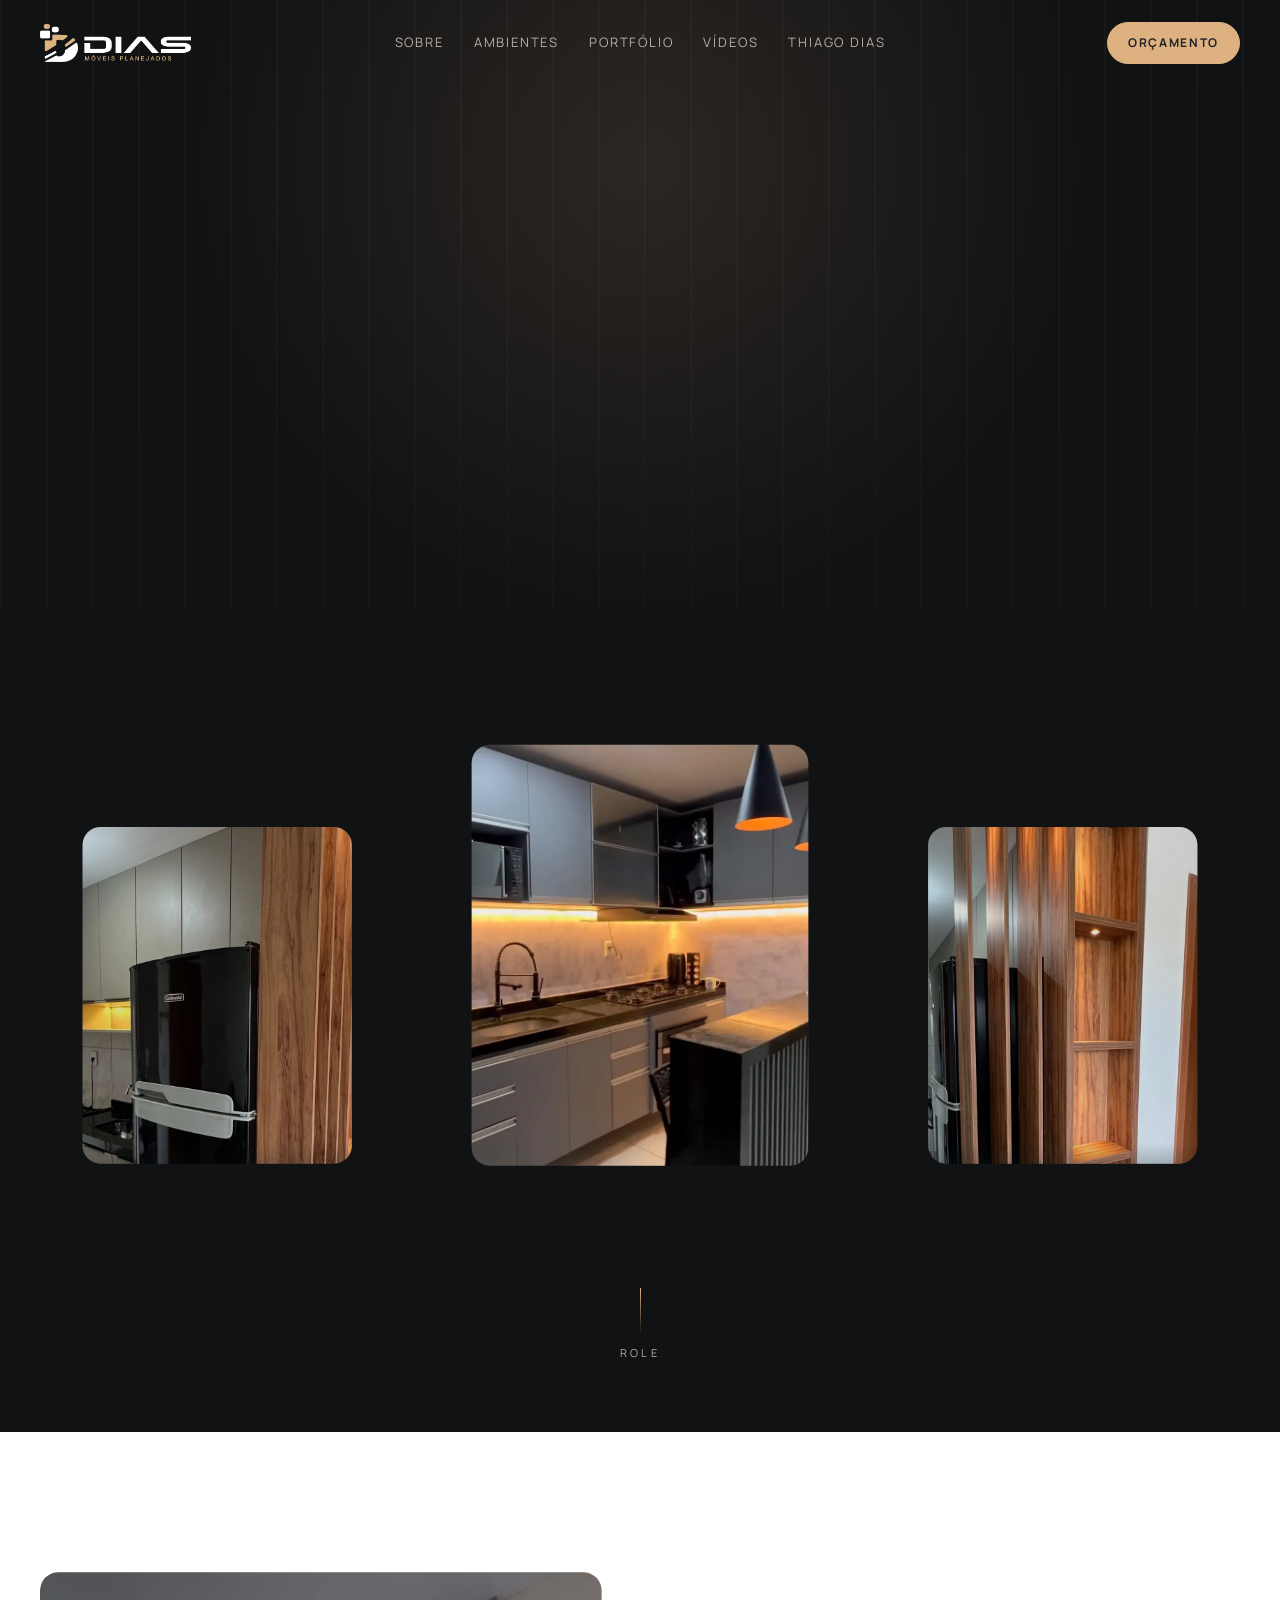
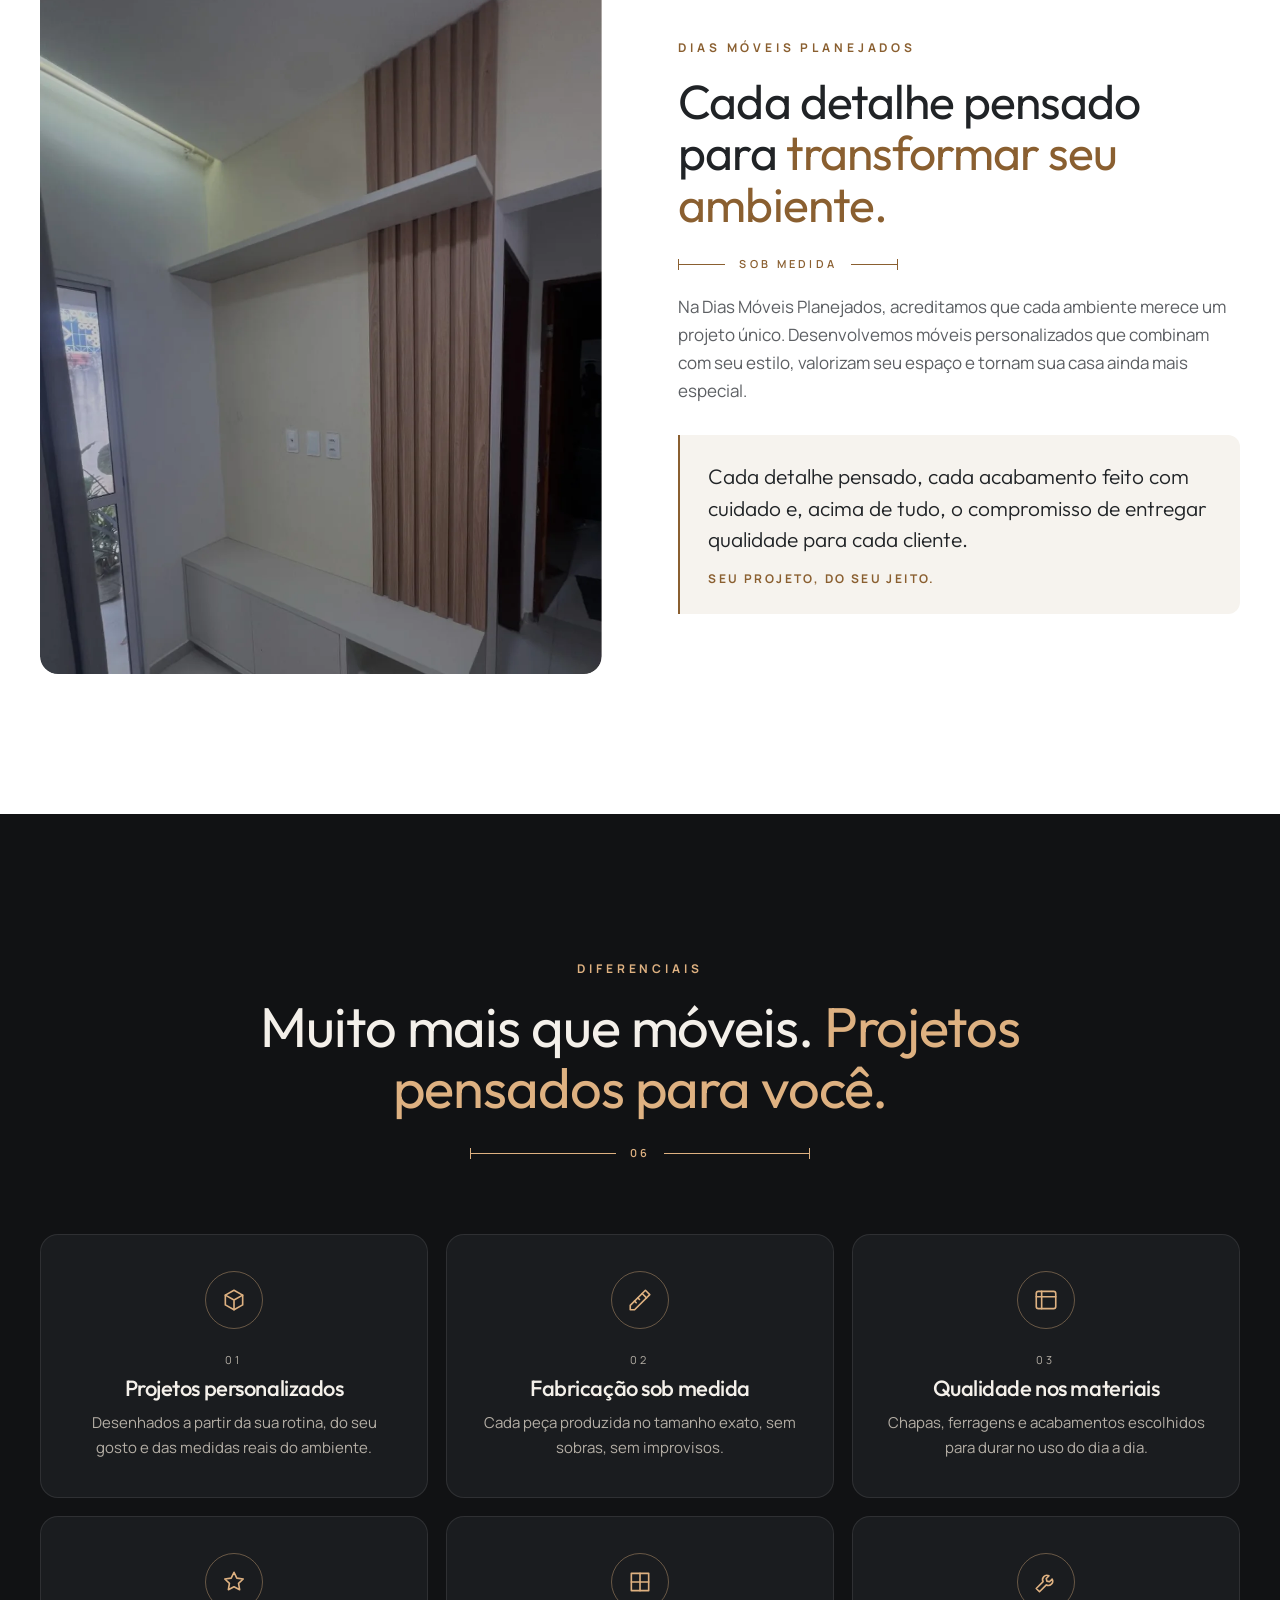
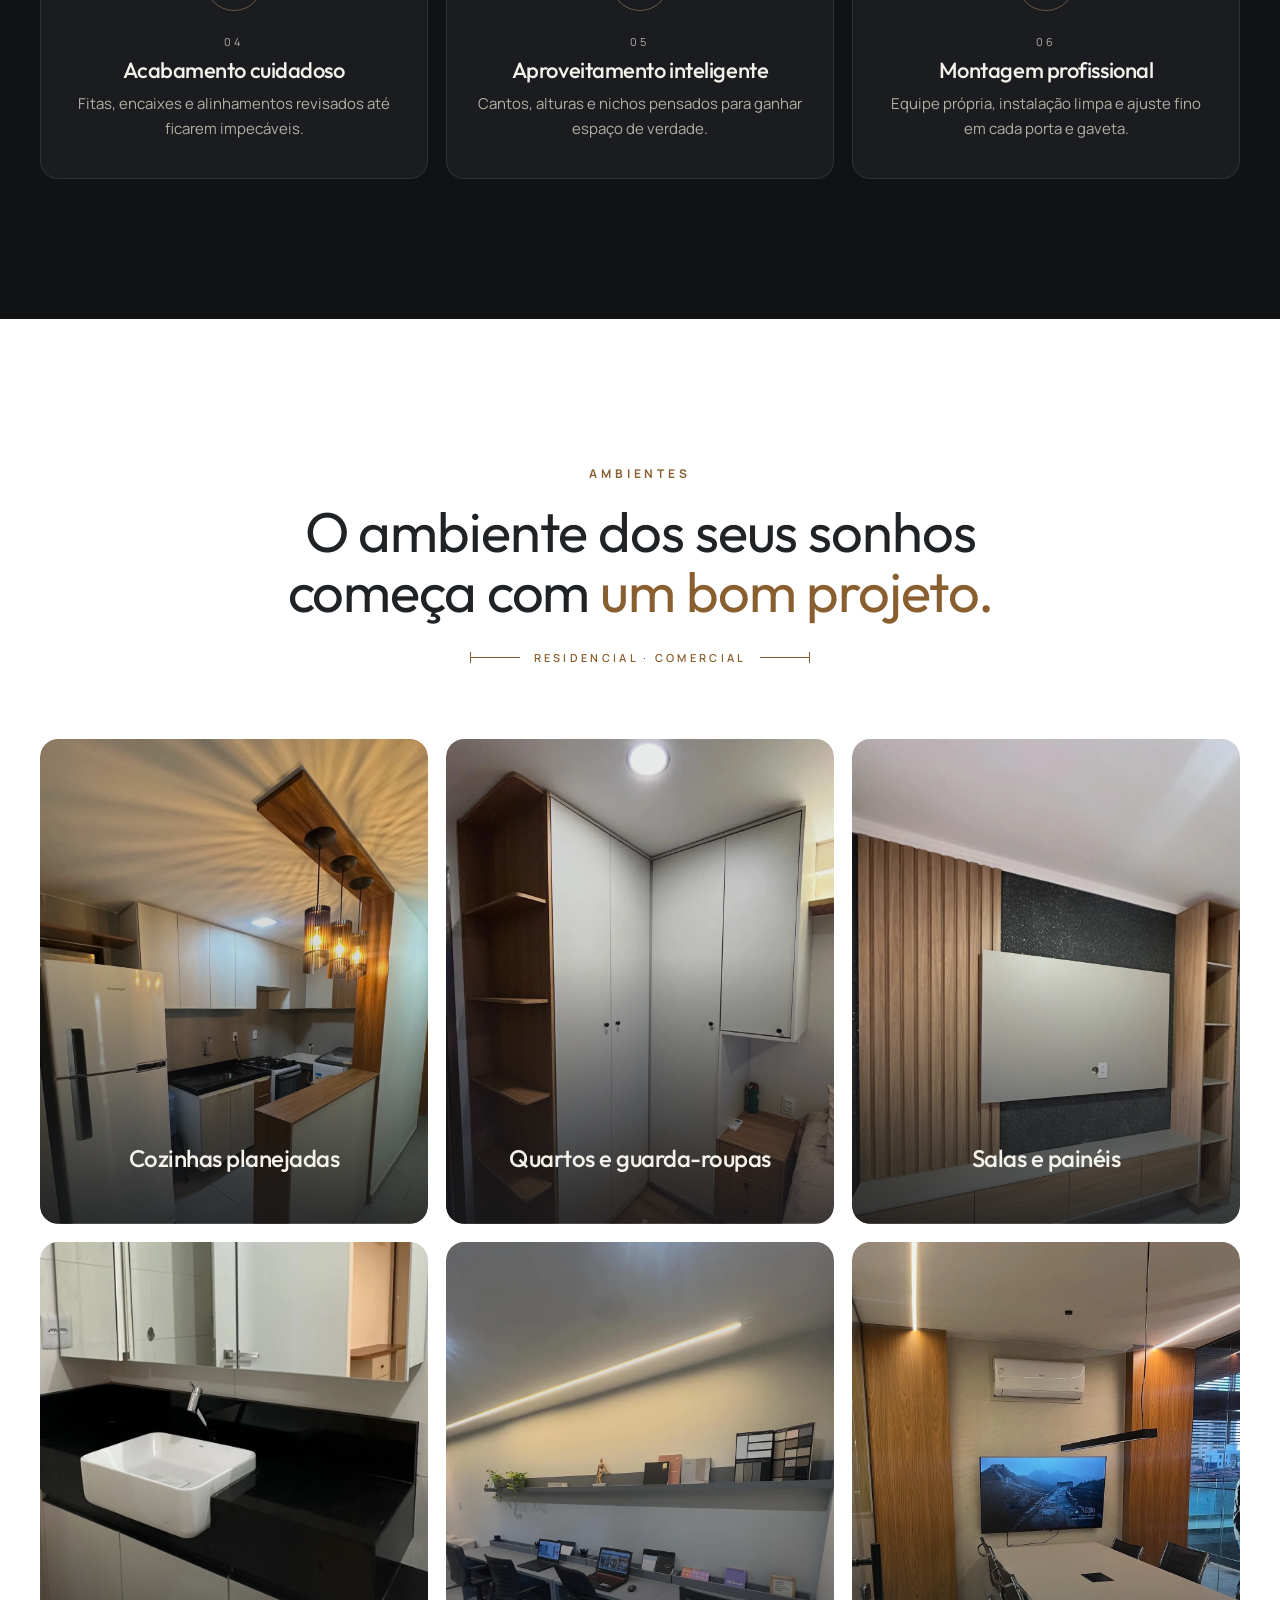
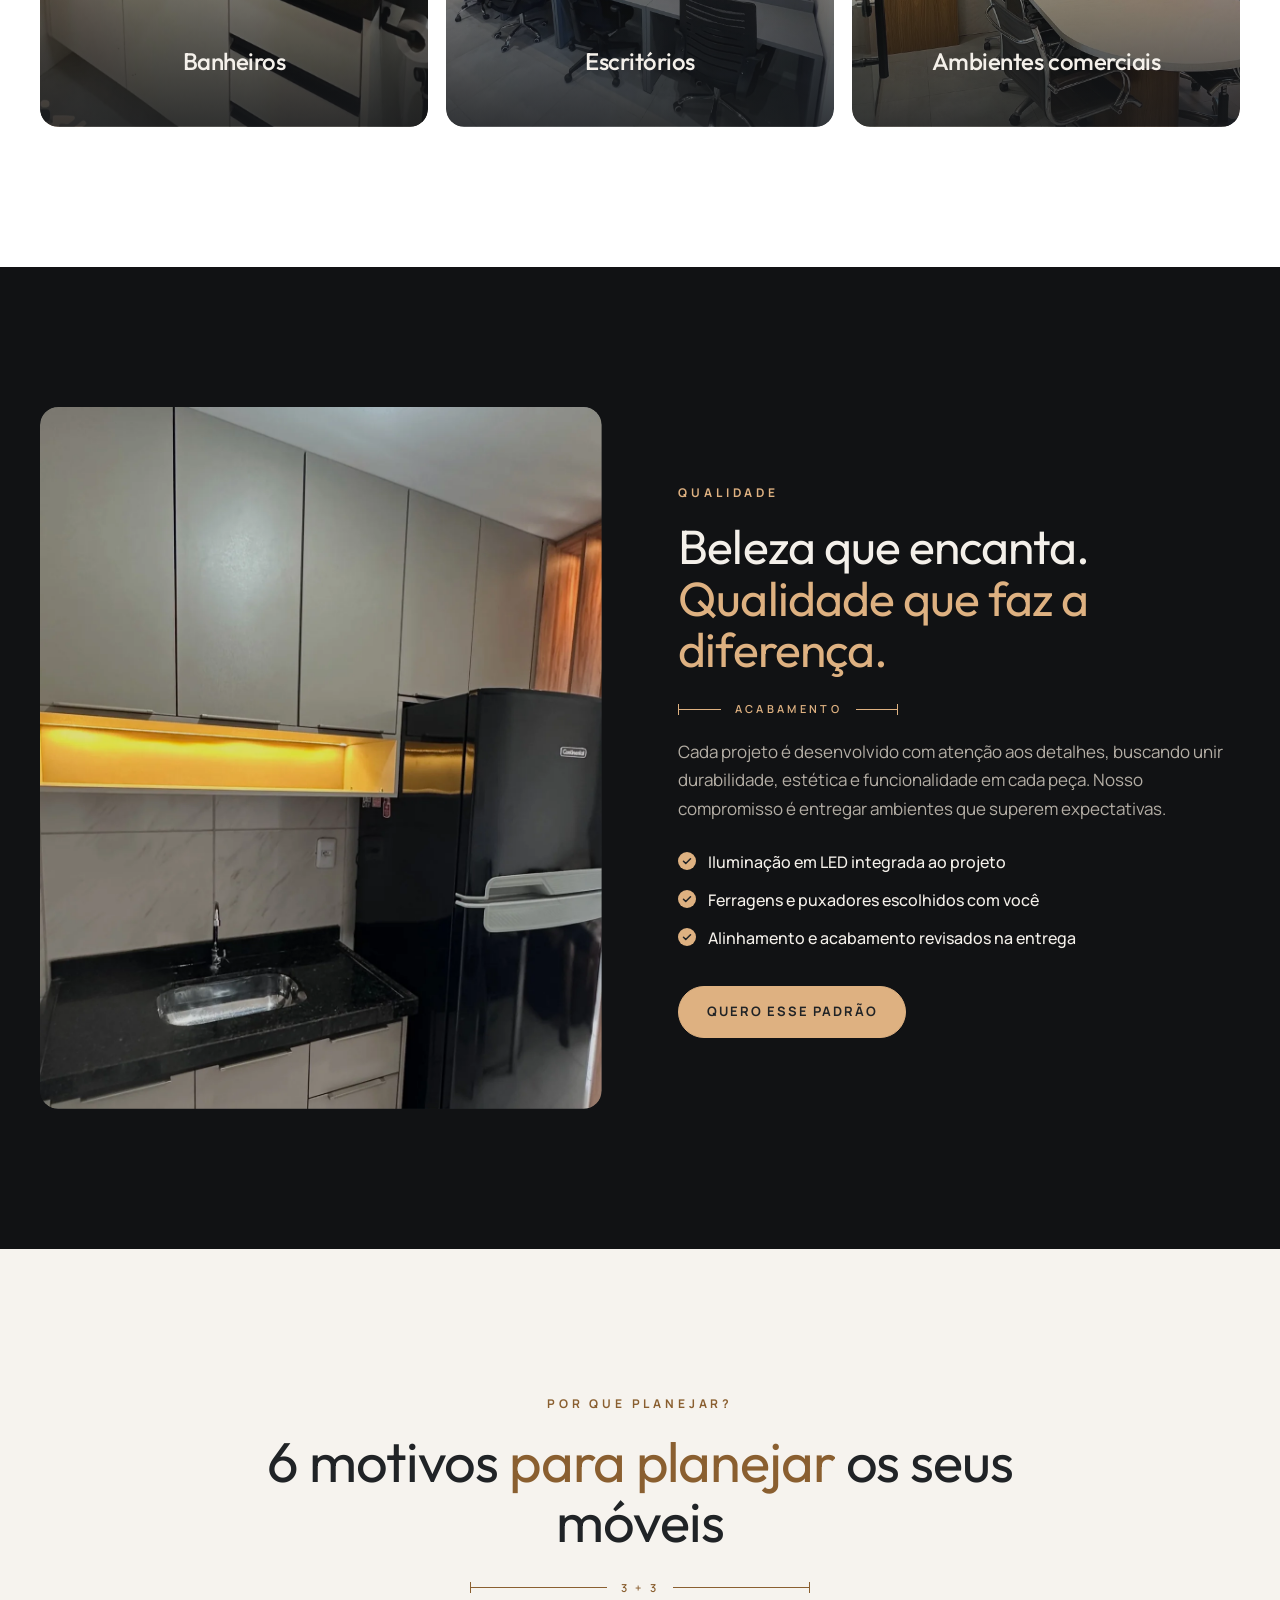
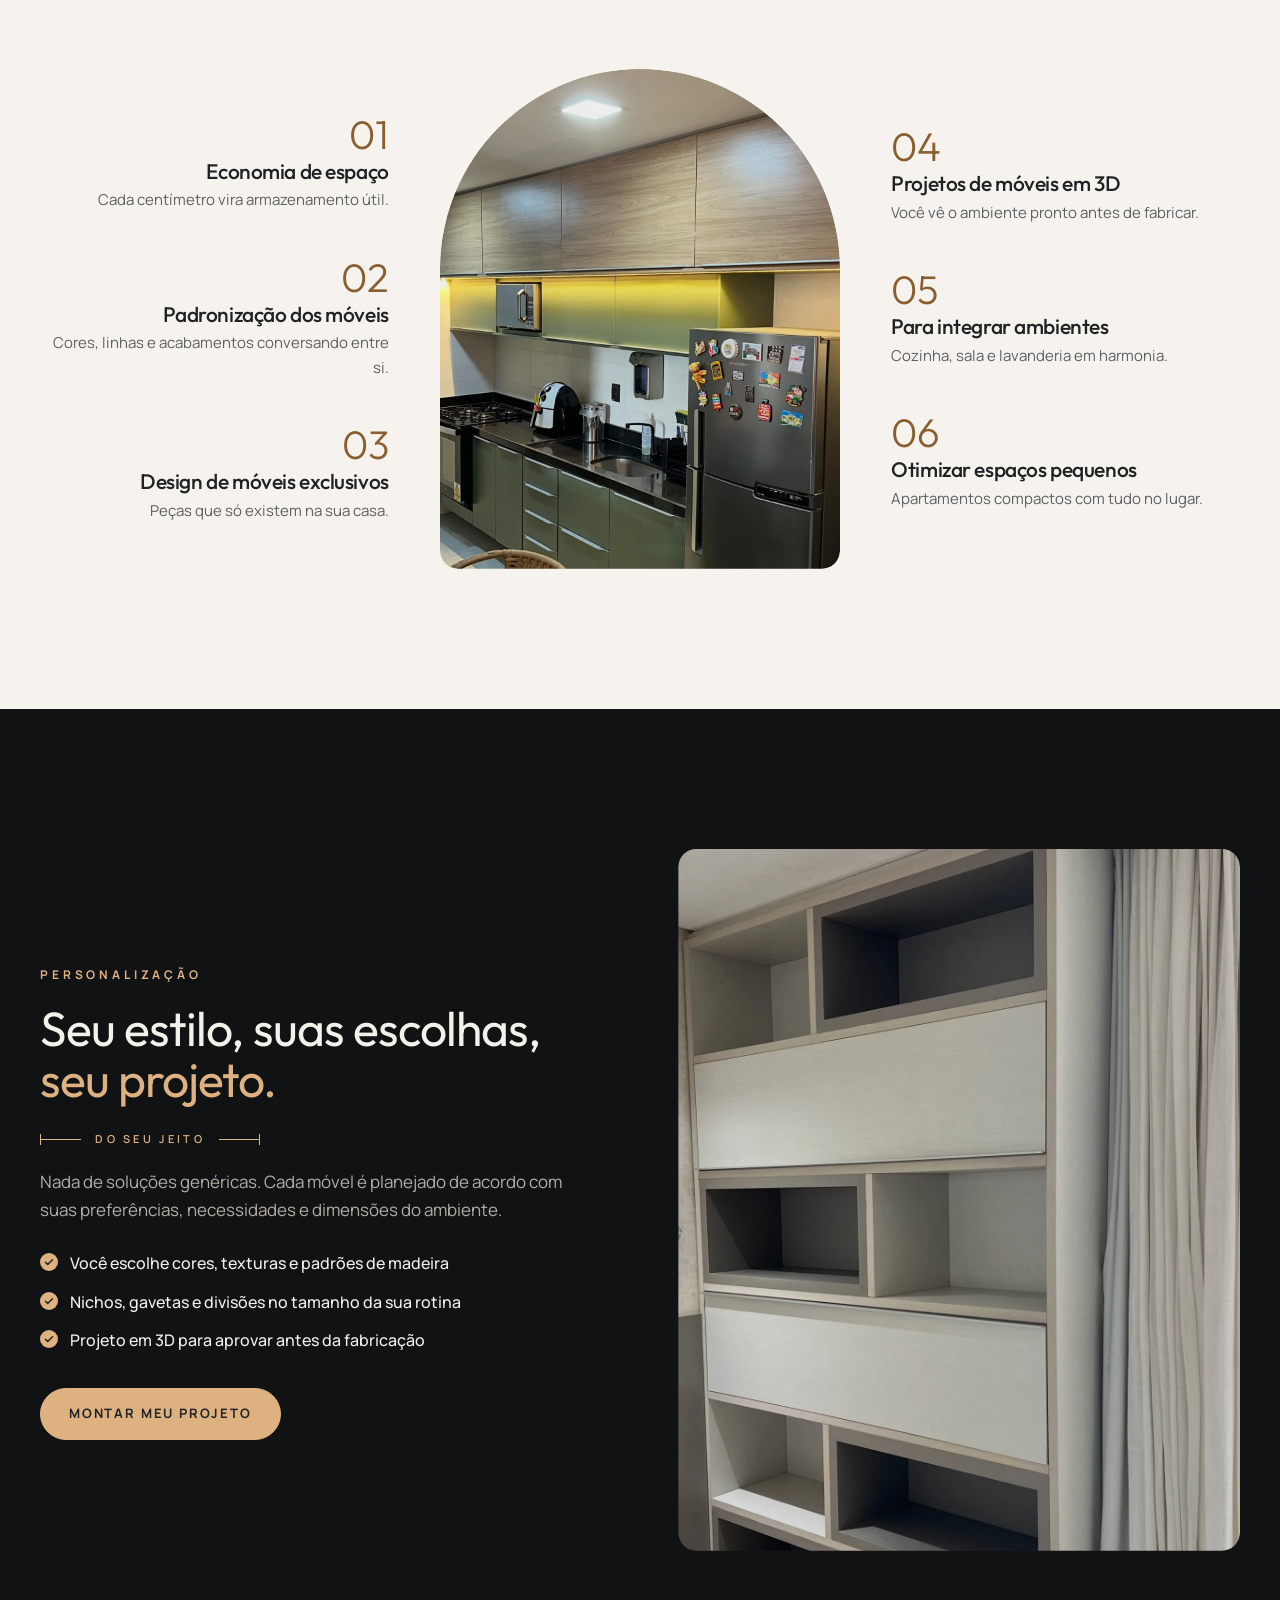
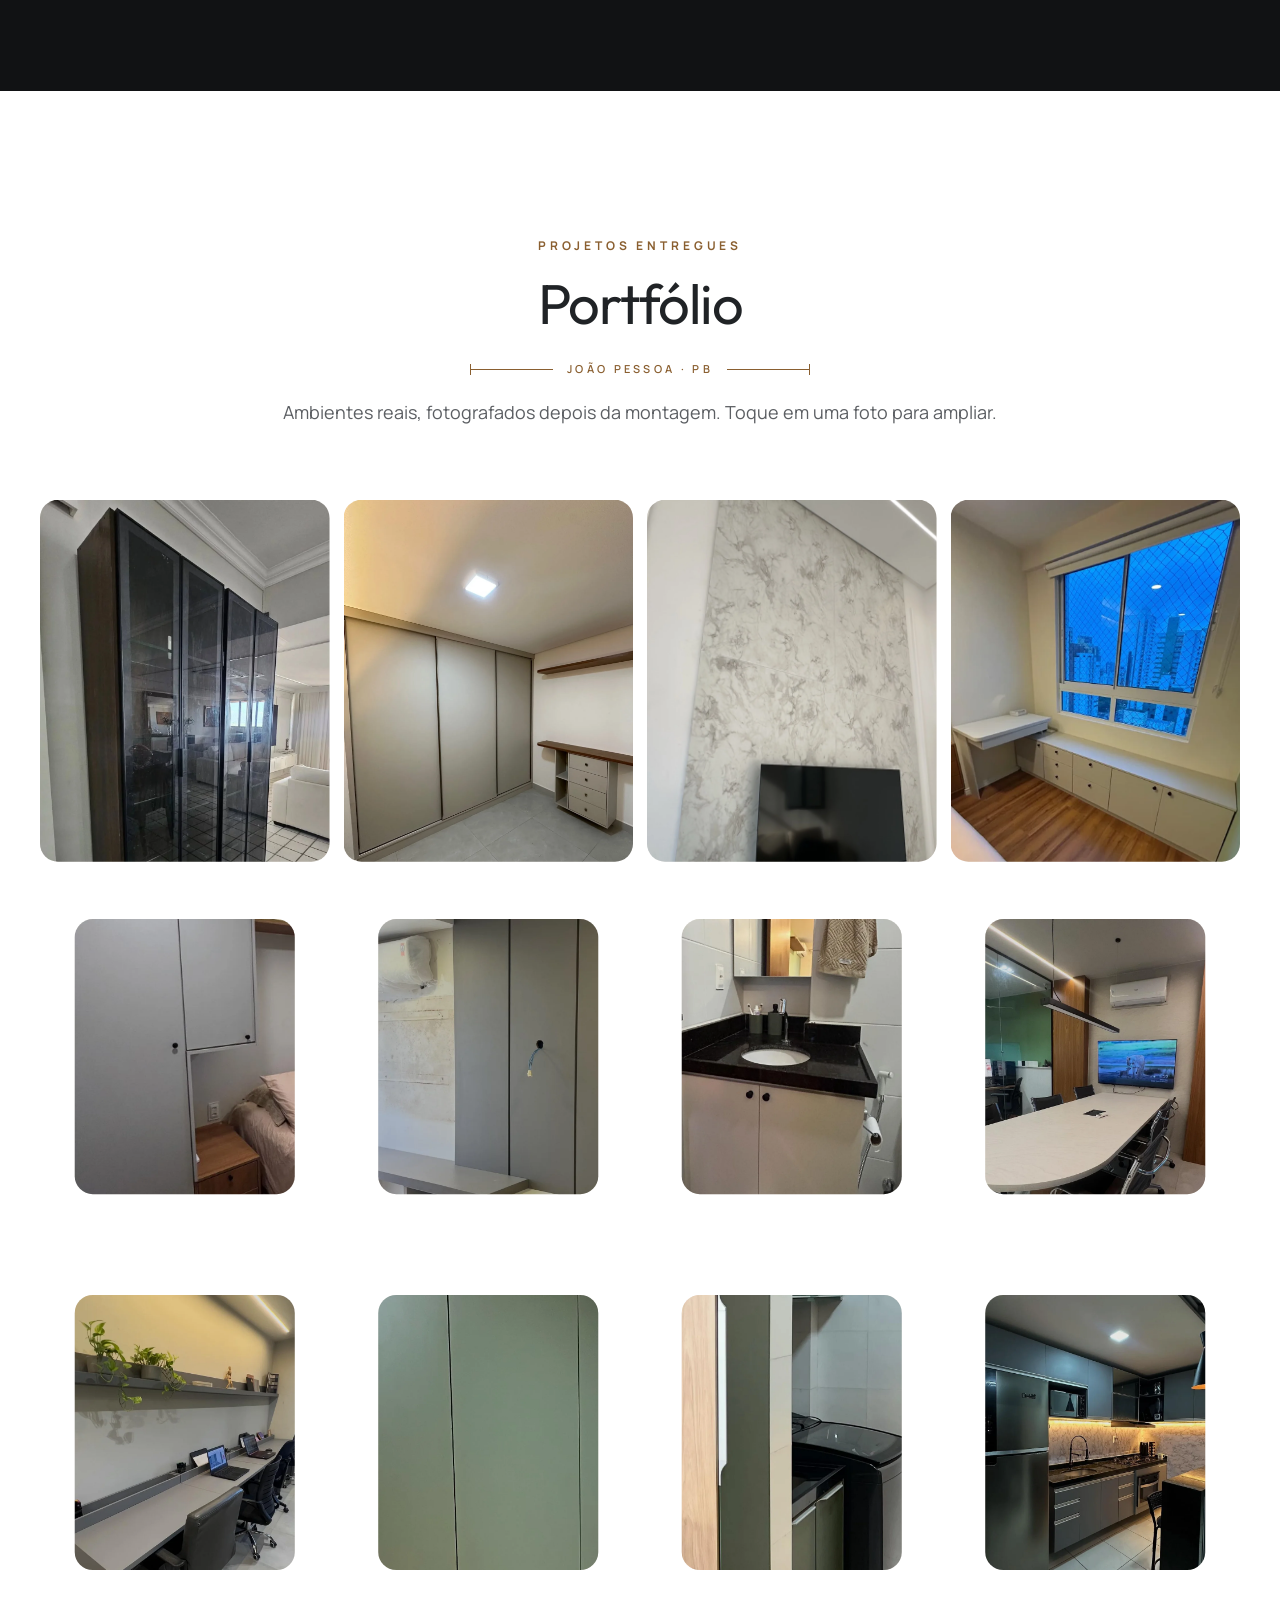
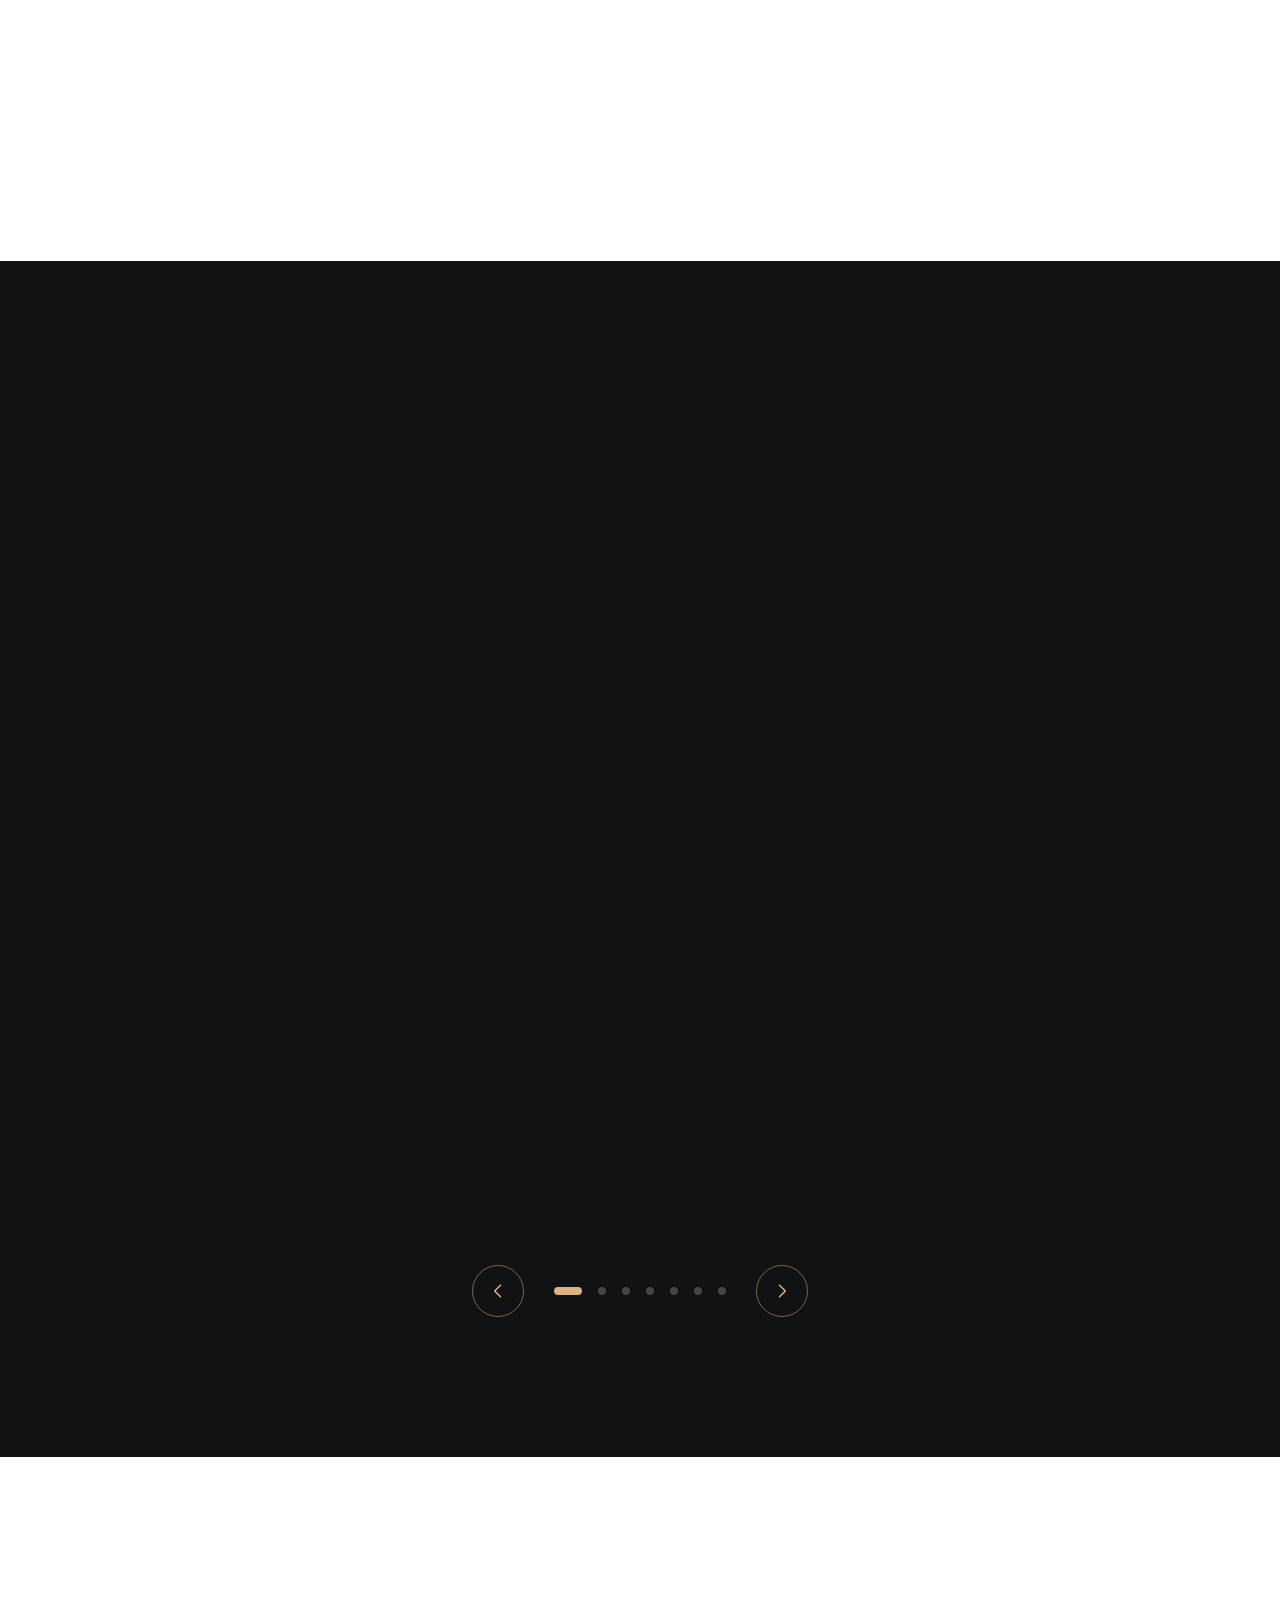
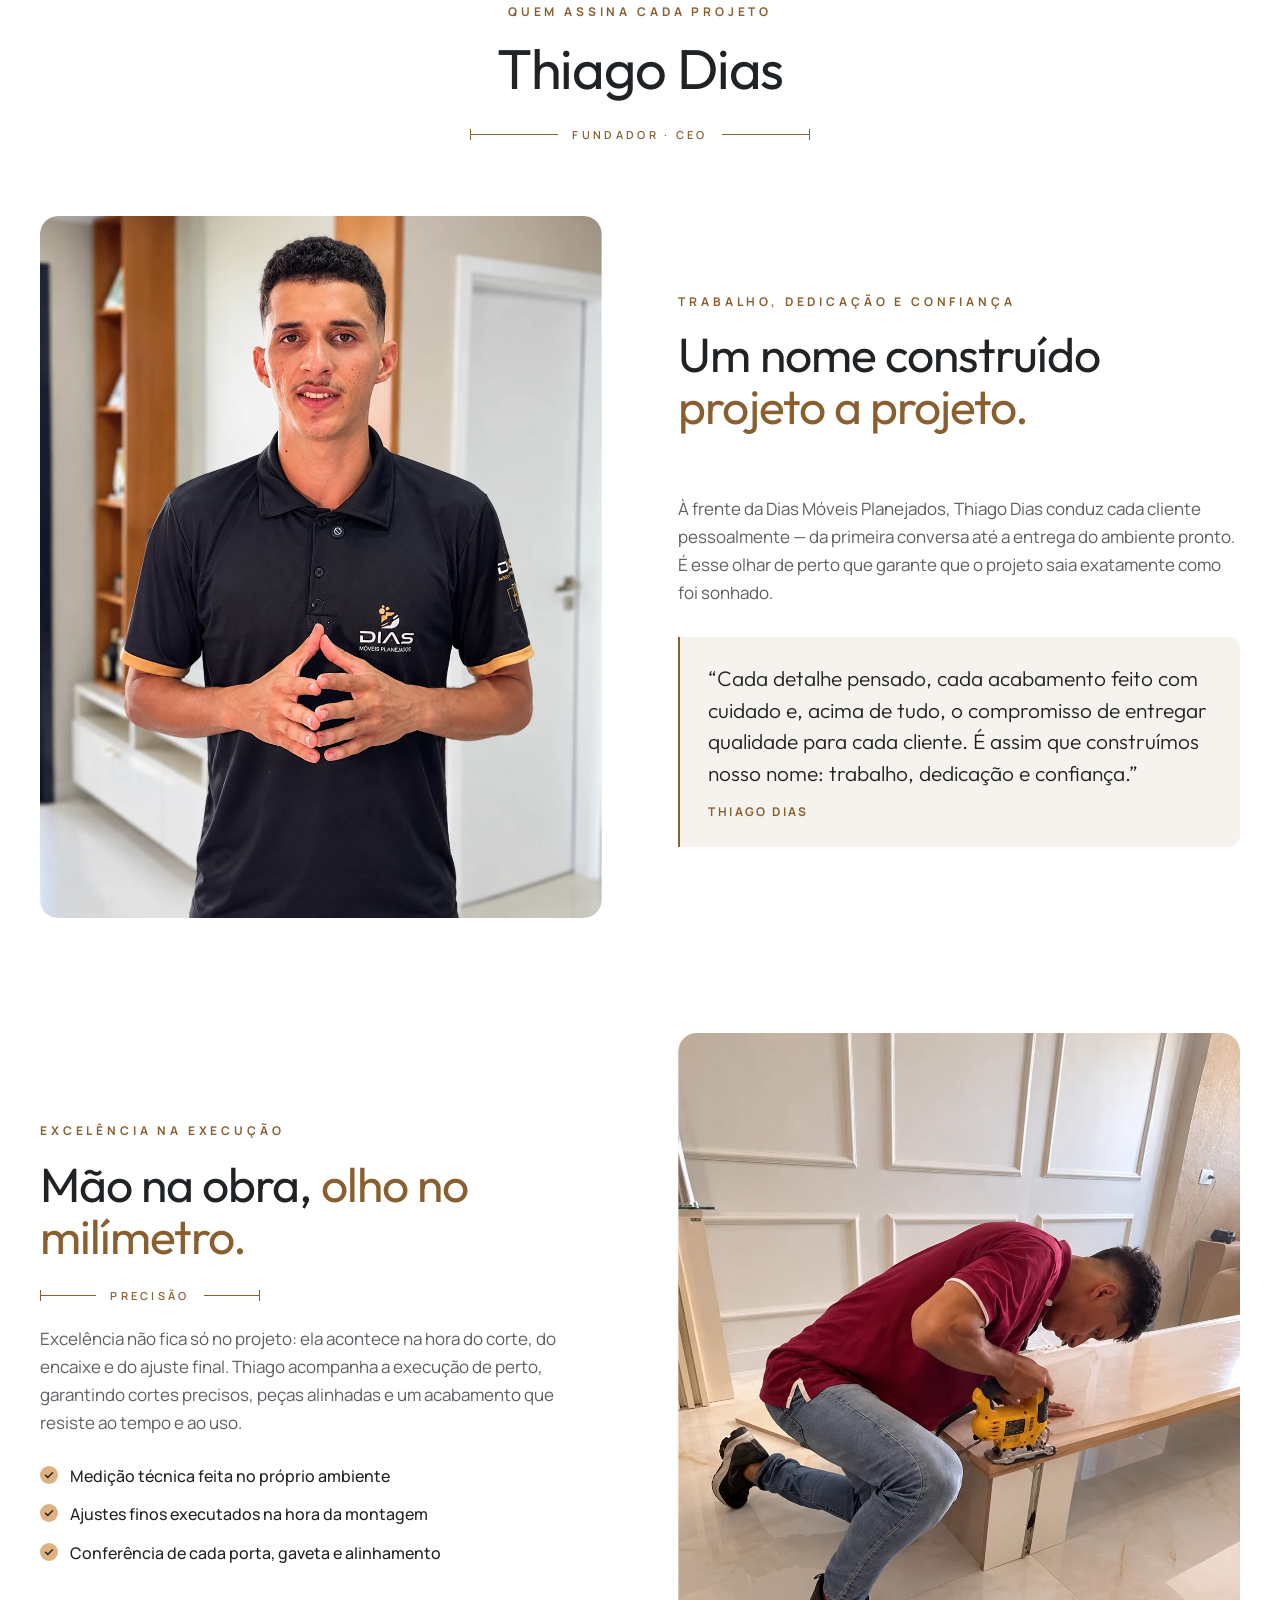
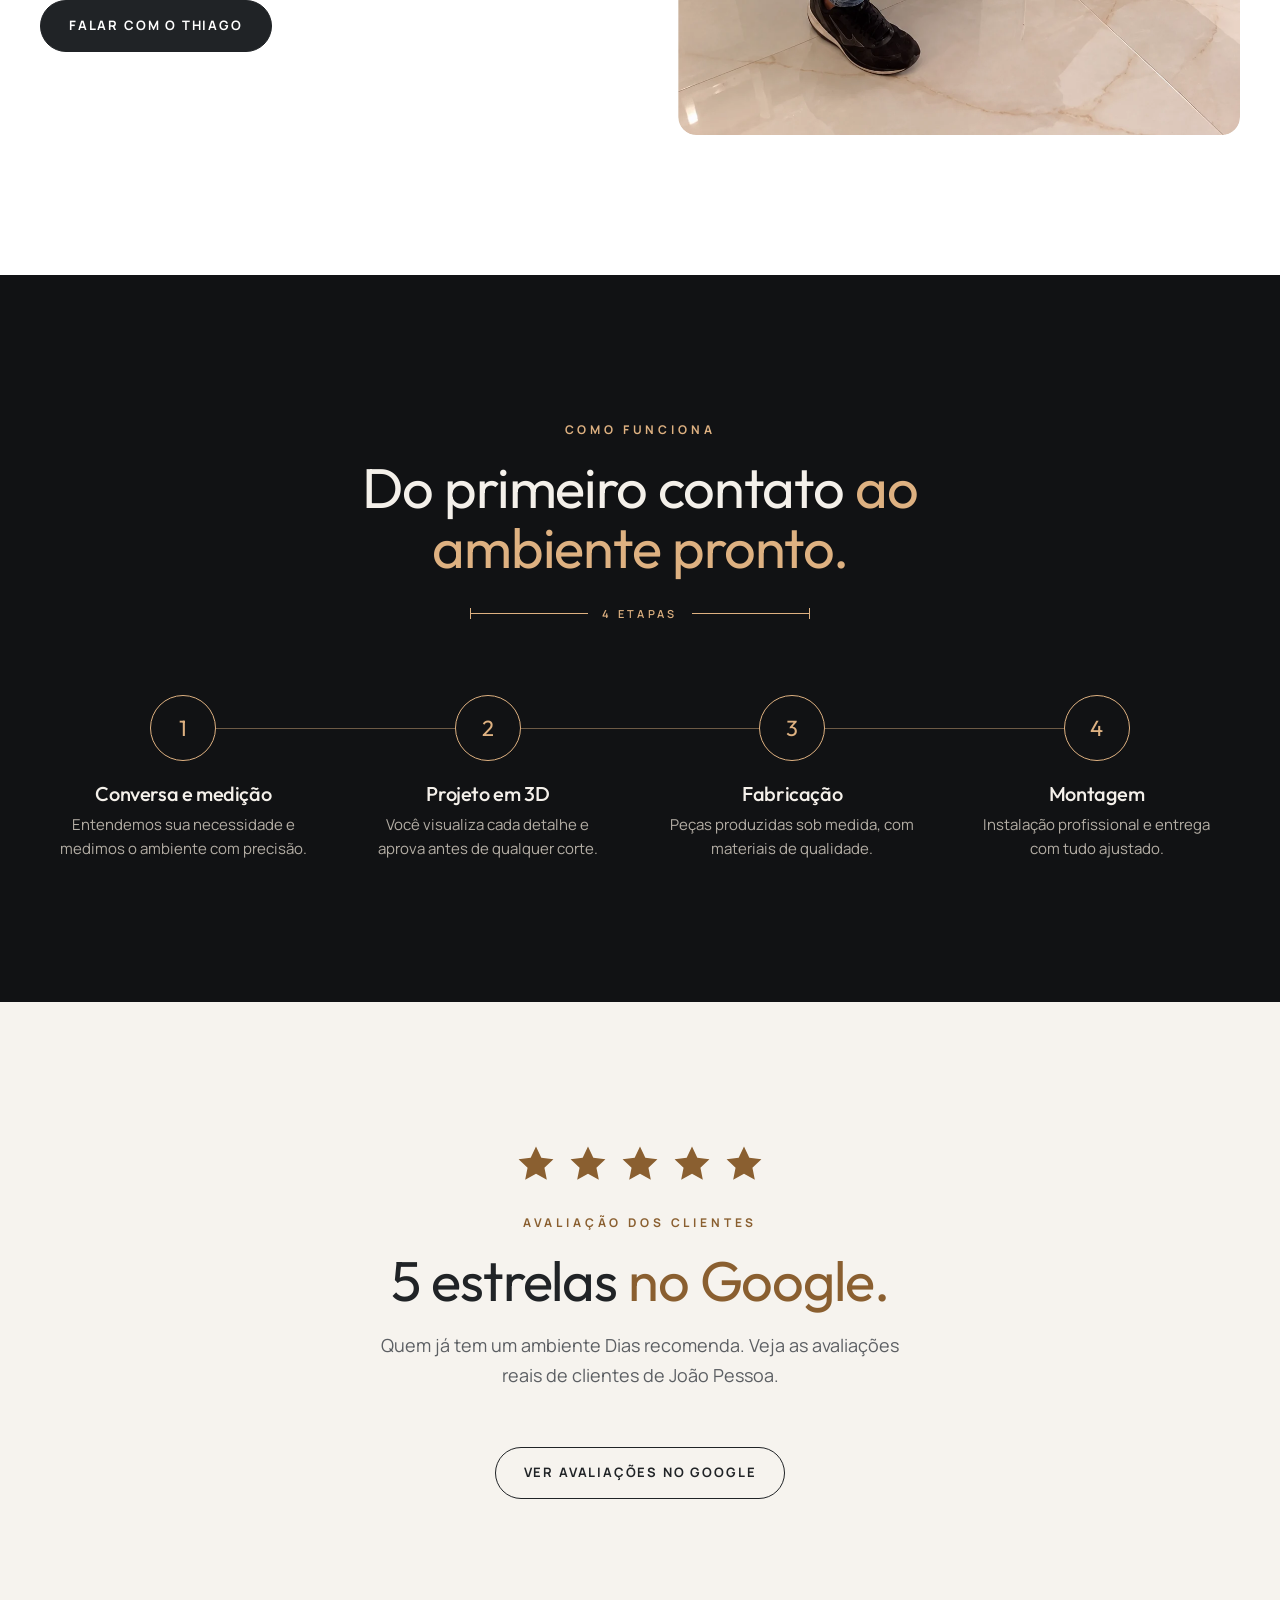
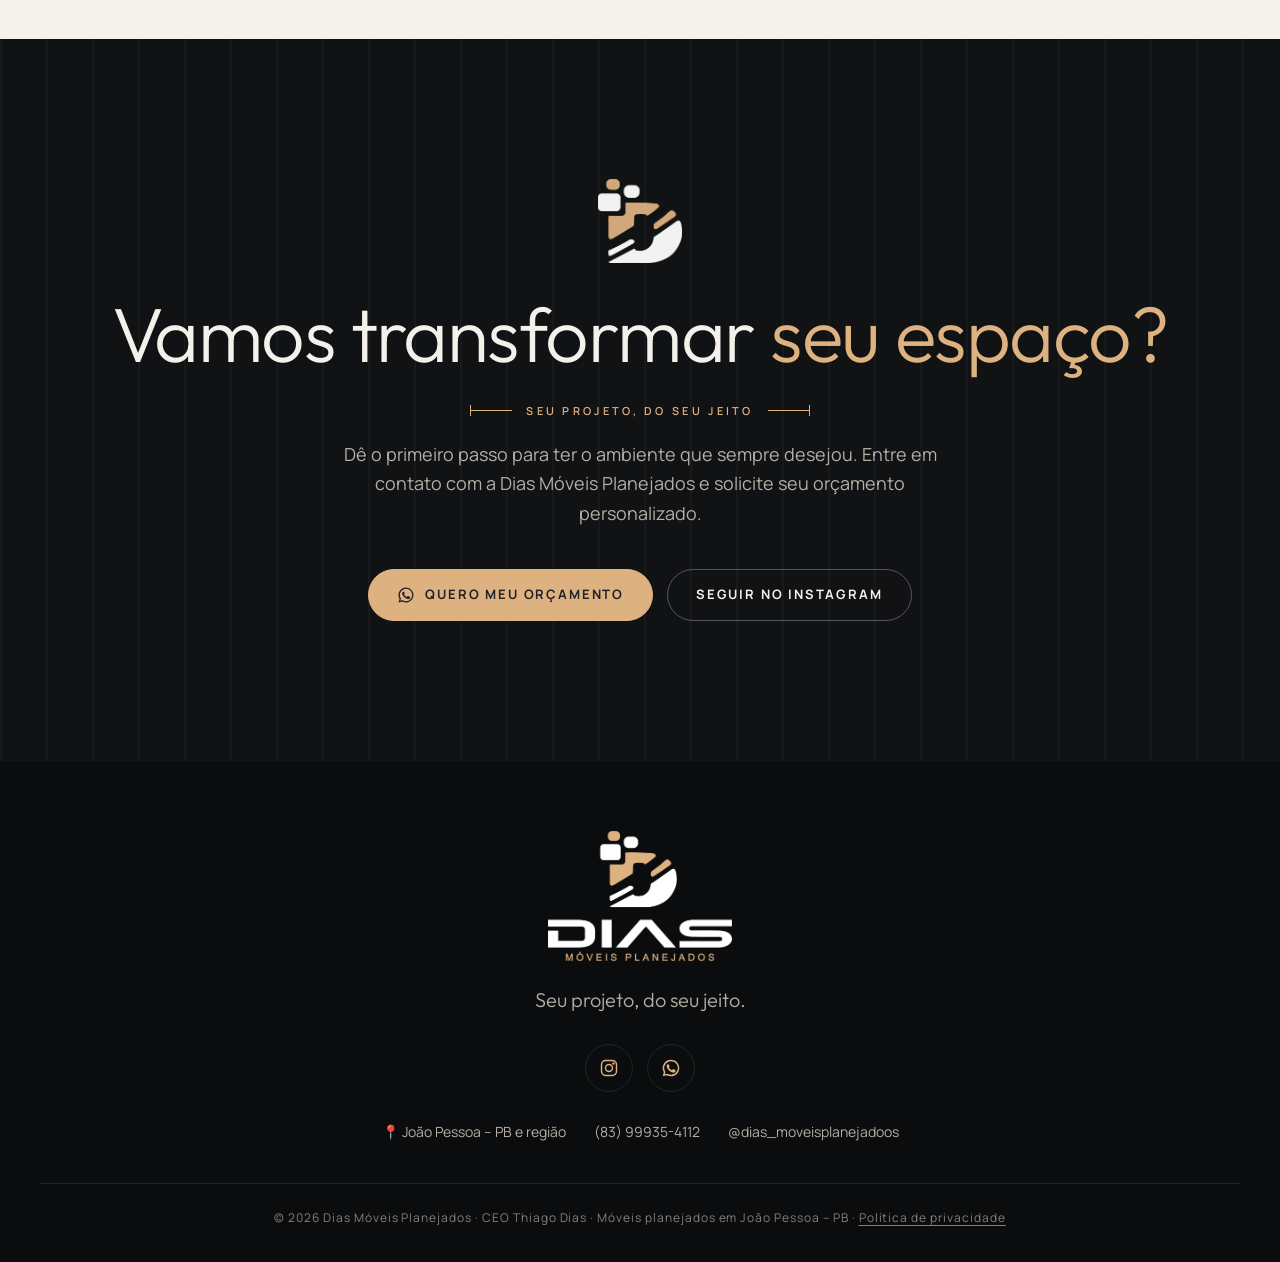
<file: index.html>
<!doctype html>
<html lang="pt-BR">
<head>
<meta charset="utf-8">
<meta name="viewport" content="width=device-width, initial-scale=1, viewport-fit=cover">
<title>Dias Móveis Planejados | Móveis planejados em João Pessoa - PB</title>
<meta name="description" content="Móveis planejados em João Pessoa - PB: cozinhas, quartos, salas, banheiros, escritórios e ambientes comerciais sob medida. Projeto em 3D, fabricação própria e montagem profissional. 5 estrelas no Google.">
<meta name="google-site-verification" content="W8HwrpPtA-B_S-xBukCQIqkDxgJ0dqWRz-F95h5dsFQ">
<meta name="theme-color" content="#111214">
<link rel="icon" href="assets/favicon.png">
<link rel="apple-touch-icon" href="assets/favicon.png">
<meta property="og:title" content="Dias Móveis Planejados | João Pessoa - PB">
<meta property="og:description" content="Seu espaço. Seu estilo. Móveis feitos sob medida.">
<meta property="og:type" content="website">
<meta property="og:url" content="https://diasmoveisplanejados.vercel.app/">
<meta property="og:site_name" content="Dias Móveis Planejados">
<meta property="og:image" content="https://diasmoveisplanejados.vercel.app/assets/og-capa.jpg">
<meta property="og:image:width" content="1200">
<meta property="og:image:height" content="630">
<meta property="og:image:alt" content="Logo Dias Móveis Planejados">
<meta name="twitter:card" content="summary_large_image">
<meta name="twitter:image" content="https://diasmoveisplanejados.vercel.app/assets/og-capa.jpg">
<link rel="canonical" href="https://diasmoveisplanejados.vercel.app/">
<meta property="og:locale" content="pt_BR">
<script type="application/ld+json">
{"@context":"https://schema.org","@type":"FurnitureStore","name":"Dias Móveis Planejados","description":"Móveis planejados e sob medida em João Pessoa - PB.","telephone":"+55 83 99935-4112","areaServed":"João Pessoa - PB e região","address":{"@type":"PostalAddress","addressLocality":"João Pessoa","addressRegion":"PB","addressCountry":"BR"},"founder":{"@type":"Person","name":"Thiago Dias"},"sameAs":["https://www.instagram.com/dias_moveisplanejadoos/"]}
</script>
<link rel="preload" href="assets/fonts/outfit-latin-300-normal.woff2" as="font" type="font/woff2" crossorigin>
<link rel="preload" href="assets/fonts/manrope-latin-400-normal.woff2" as="font" type="font/woff2" crossorigin>
<link rel="stylesheet" href="assets/css/site.css">
<script src="assets/js/intro-flag.js"></script>
</head>
<body>
<div class="intro" id="intro">
  <div class="lg" aria-hidden="true">
    <img class="sy" src="assets/intro-simbolo.png" alt="" width="295" height="295">
    <img class="di" src="assets/intro-dias.png" alt="" width="828" height="125">
    <img class="mv" src="assets/intro-moveis.png" alt="" width="668" height="42">
  </div>
  <button class="skip-i" type="button">Pular abertura</button>
</div>
<a class="skip" href="#inicio">Pular para o conteúdo</a>
<div class="progress" aria-hidden="true"></div>

<header class="hdr" id="hdr">
  <div class="wrap">
    <a href="#inicio" class="logo" aria-label="Dias Móveis Planejados — início"><img src="assets/logo-h-light.png" alt="Dias Móveis Planejados" width="1132" height="290"></a>
    <nav class="nav" aria-label="Principal">
      <a href="#sobre">Sobre</a>
      <a href="#ambientes">Ambientes</a>
      <a href="#portfolio">Portfólio</a>
      <a href="#videos">Vídeos</a>
      <a href="#thiago">Thiago Dias</a>
    </nav>
    <a class="btn btn-p cta-s" data-wa="Olá, Dias Móveis! Vim pelo site e quero solicitar um orçamento." href="https://wa.me/5583999354112?text=Ol%C3%A1%2C%20Dias%20M%C3%B3veis%21%20Vim%20pelo%20site%20e%20quero%20solicitar%20um%20or%C3%A7amento." target="_blank" rel="noopener noreferrer">Orçamento</a>
    <button class="burger" aria-label="Abrir menu" aria-expanded="false"><span></span><span></span></button>
  </div>
</header>
<nav class="mnav" aria-label="Menu mobile">
  <a href="#sobre">Sobre</a>
  <a href="#ambientes">Ambientes</a>
  <a href="#motivos">6 motivos</a>
  <a href="#portfolio">Portfólio</a>
  <a href="#videos">Vídeos</a>
  <a href="#thiago">Thiago Dias</a>
  <a href="#contato">Contato</a>
</nav>

<main>
<!-- 01 HERO -->
<section class="hero" id="inicio">
  <div class="wrap">
    <a class="stars rv" href="https://www.google.com/search?q=dias+m%C3%B3veis+planejados+jo%C3%A3o+pessoa" target="_blank" rel="noopener noreferrer">
      <span class="st" aria-hidden="true"><svg viewBox="0 0 24 24" fill="currentColor"><path d="M12 2.5l2.9 6.1 6.6.8-4.9 4.6 1.3 6.6L12 17.3l-5.9 3.3 1.3-6.6L2.5 9.4l6.6-.8z"/></svg><svg viewBox="0 0 24 24" fill="currentColor"><path d="M12 2.5l2.9 6.1 6.6.8-4.9 4.6 1.3 6.6L12 17.3l-5.9 3.3 1.3-6.6L2.5 9.4l6.6-.8z"/></svg><svg viewBox="0 0 24 24" fill="currentColor"><path d="M12 2.5l2.9 6.1 6.6.8-4.9 4.6 1.3 6.6L12 17.3l-5.9 3.3 1.3-6.6L2.5 9.4l6.6-.8z"/></svg><svg viewBox="0 0 24 24" fill="currentColor"><path d="M12 2.5l2.9 6.1 6.6.8-4.9 4.6 1.3 6.6L12 17.3l-5.9 3.3 1.3-6.6L2.5 9.4l6.6-.8z"/></svg><svg viewBox="0 0 24 24" fill="currentColor"><path d="M12 2.5l2.9 6.1 6.6.8-4.9 4.6 1.3 6.6L12 17.3l-5.9 3.3 1.3-6.6L2.5 9.4l6.6-.8z"/></svg></span>
      5 estrelas no Google
    </a>
    <h1 class="split">Seu espaço. Seu estilo. <strong><em>Móveis feitos sob&nbsp;medida.</em></strong></h1>
    <p class="lead rv" data-d=".5s">Projetos exclusivos que unem design, funcionalidade e qualidade para transformar cada ambiente. Móveis planejados em João Pessoa – PB e região.</p>
    <div class="acts rv" data-d=".65s">
      <a class="btn btn-p" data-wa="Olá, Dias Móveis! Vim pelo site e quero solicitar um orçamento." href="https://wa.me/5583999354112?text=Ol%C3%A1%2C%20Dias%20M%C3%B3veis%21%20Vim%20pelo%20site%20e%20quero%20solicitar%20um%20or%C3%A7amento." target="_blank" rel="noopener noreferrer">
        <svg viewBox="0 0 24 24" fill="currentColor" aria-hidden="true"><path d="M12 2a10 10 0 0 0-8.6 15.1L2 22l5-1.3A10 10 0 1 0 12 2zm0 18.2a8.2 8.2 0 0 1-4.2-1.2l-.3-.2-3 .8.8-2.9-.2-.3A8.2 8.2 0 1 1 12 20.2zm4.5-6.1c-.2-.1-1.5-.7-1.7-.8s-.4-.1-.6.1-.7.8-.8 1-.3.2-.5.1a6.7 6.7 0 0 1-3.3-2.9c-.3-.4.3-.4.7-1.3a.5.5 0 0 0 0-.5l-.8-1.8c-.2-.5-.4-.4-.6-.4h-.5a1 1 0 0 0-.7.3 3 3 0 0 0-.9 2.2 5.2 5.2 0 0 0 1.1 2.7 11.8 11.8 0 0 0 4.5 4c1.7.7 2.3.8 3.2.6a2.7 2.7 0 0 0 1.8-1.2 2.2 2.2 0 0 0 .1-1.3c0-.1-.2-.2-.5-.3z"/></svg>
        Solicite seu orçamento</a>
      <a class="btn btn-g" href="#portfolio">Conheça nossos projetos</a>
    </div>
    <div class="tri">
      <figure class="side img-rv" data-d=".35s"><img src="assets/fotos/p21.webp" alt="Cozinha compacta com divisória ripada em madeira iluminada" width="1200" height="1500"><figcaption>Cozinhas</figcaption></figure>
      <figure class="img-rv" data-d=".2s"><video src="assets/videos/principal.mp4" poster="assets/videos/principal.webp" autoplay muted loop playsinline preload="auto" aria-label="Vídeo de uma cozinha planejada pela Dias"></video></figure>
      <figure class="side img-rv" data-d=".45s"><img src="assets/fotos/p00.webp" alt="Estante ripada em madeira com nichos iluminados" width="1200" height="1500"><figcaption>Salas e painéis</figcaption></figure>
    </div>
    <div class="scroll-hint" aria-hidden="true"><i></i>Role</div>
  </div>
</section>

<!-- 02 APRESENTAÇÃO -->
<section class="light" id="sobre">
  <div class="wrap duo">
    <figure class="img-rv"><img src="assets/fotos/p23.webp" alt="Painel ripado com rack suspenso em ambiente integrado" loading="lazy" width="1012" height="1264"></figure>
    <div class="txt">
      <span class="eyebrow rv">Dias Móveis Planejados</span>
      <h2 class="split">Cada detalhe pensado para <em>transformar seu ambiente.</em></h2>
      <div class="cota" aria-hidden="true"><i></i><b>sob medida</b><i></i></div>
      <p class="rv" data-d=".2s">Na Dias Móveis Planejados, acreditamos que cada ambiente merece um projeto único. Desenvolvemos móveis personalizados que combinam com seu estilo, valorizam seu espaço e tornam sua casa ainda mais especial.</p>
      <blockquote class="quote rv" data-d=".3s">Cada detalhe pensado, cada acabamento feito com cuidado e, acima de tudo, o compromisso de entregar qualidade para cada cliente.<small>Seu projeto, do seu jeito.</small></blockquote>
    </div>
  </div>
</section>

<!-- 03 DIFERENCIAIS -->
<section class="dark" id="diferenciais">
  <div class="wrap">
    <div class="head">
      <span class="eyebrow rv">Diferenciais</span>
      <h2 class="split">Muito mais que móveis. <em>Projetos pensados para você.</em></h2>
      <div class="cota" aria-hidden="true"><i></i><b>06</b><i></i></div>
    </div>
    <div class="grid3">
      <article class="card rv" data-d="0s"><div class="ico"><svg viewBox="0 0 24 24" fill="none" stroke="currentColor" stroke-width="1.5" stroke-linecap="round" stroke-linejoin="round"><path d="M12 3l8 4.5v9L12 21l-8-4.5v-9z"/><path d="M12 12l8-4.5M12 12v9M12 12L4 7.5"/></svg></div><span class="n">01</span><h3>Projetos personalizados</h3><p>Desenhados a partir da sua rotina, do seu gosto e das medidas reais do ambiente.</p></article>
      <article class="card rv" data-d=".08s"><div class="ico"><svg viewBox="0 0 24 24" fill="none" stroke="currentColor" stroke-width="1.5" stroke-linecap="round" stroke-linejoin="round"><path d="M3 17l14-14 4 4-14 14H3z"/><path d="M14 6l4 4M7 13l1.5 1.5M10 10l1.5 1.5"/></svg></div><span class="n">02</span><h3>Fabricação sob medida</h3><p>Cada peça produzida no tamanho exato, sem sobras, sem improvisos.</p></article>
      <article class="card rv" data-d=".16s"><div class="ico"><svg viewBox="0 0 24 24" fill="none" stroke="currentColor" stroke-width="1.5" stroke-linecap="round" stroke-linejoin="round"><rect x="3" y="4" width="18" height="16" rx="2"/><path d="M3 9h18M8 4v16"/></svg></div><span class="n">03</span><h3>Qualidade nos materiais</h3><p>Chapas, ferragens e acabamentos escolhidos para durar no uso do dia a dia.</p></article>
      <article class="card rv" data-d=".24s"><div class="ico"><svg viewBox="0 0 24 24" fill="none" stroke="currentColor" stroke-width="1.5" stroke-linecap="round" stroke-linejoin="round"><path d="M12 3l2.6 5.4 5.9.8-4.3 4.1 1 5.8L12 16.4 6.8 19.1l1-5.8L3.5 9.2l5.9-.8z"/></svg></div><span class="n">04</span><h3>Acabamento cuidadoso</h3><p>Fitas, encaixes e alinhamentos revisados até ficarem impecáveis.</p></article>
      <article class="card rv" data-d=".32s"><div class="ico"><svg viewBox="0 0 24 24" fill="none" stroke="currentColor" stroke-width="1.5" stroke-linecap="round" stroke-linejoin="round"><path d="M4 4h16v16H4z"/><path d="M4 12h8V4M12 12v8M12 12h8"/></svg></div><span class="n">05</span><h3>Aproveitamento inteligente</h3><p>Cantos, alturas e nichos pensados para ganhar espaço de verdade.</p></article>
      <article class="card rv" data-d=".4s"><div class="ico"><svg viewBox="0 0 24 24" fill="none" stroke="currentColor" stroke-width="1.5" stroke-linecap="round" stroke-linejoin="round"><path d="M14.7 6.3a4 4 0 0 0-5.4 5.4L3 18l3 3 6.3-6.3a4 4 0 0 0 5.4-5.4l-2.5 2.5-2.4-.6-.6-2.4z"/></svg></div><span class="n">06</span><h3>Montagem profissional</h3><p>Equipe própria, instalação limpa e ajuste fino em cada porta e gaveta.</p></article>
    </div>
  </div>
</section>

<!-- 04 AMBIENTES -->
<section class="light" id="ambientes">
  <div class="wrap">
    <div class="head">
      <span class="eyebrow rv">Ambientes</span>
      <h2 class="split">O ambiente dos seus sonhos começa com <em>um bom projeto.</em></h2>
      <div class="cota" aria-hidden="true"><i></i><b>residencial · comercial</b><i></i></div>
    </div>
    <div class="amb">
      <a class="img-rv" data-d="0s" data-wa="Olá! Quero um orçamento para cozinha planejada." href="https://wa.me/5583999354112?text=Ol%C3%A1%21%20Quero%20um%20or%C3%A7amento%20para%20cozinha%20planejada." target="_blank" rel="noopener noreferrer"><img src="assets/fotos/p22.webp" alt="Cozinha planejada com bancada americana em madeira e pendentes" loading="lazy" width="1200" height="1500"><div class="lb"><h3>Cozinhas planejadas</h3><span>Quero a minha →</span></div></a>
      <a class="img-rv" data-d=".1s" data-wa="Olá! Quero um orçamento para quarto / guarda-roupa planejado." href="https://wa.me/5583999354112?text=Ol%C3%A1%21%20Quero%20um%20or%C3%A7amento%20para%20quarto%20/%20guarda-roupa%20planejado." target="_blank" rel="noopener noreferrer"><img src="assets/fotos/p07.webp" alt="Guarda-roupa de canto planejado com estante em madeira" loading="lazy" width="1200" height="1500"><div class="lb"><h3>Quartos e guarda-roupas</h3><span>Quero o meu →</span></div></a>
      <a class="img-rv" data-d=".2s" data-wa="Olá! Quero um orçamento para sala / painel planejado." href="https://wa.me/5583999354112?text=Ol%C3%A1%21%20Quero%20um%20or%C3%A7amento%20para%20sala%20/%20painel%20planejado." target="_blank" rel="noopener noreferrer"><img src="assets/fotos/p24.webp" alt="Painel de TV com ripado em madeira e rack suspenso" loading="lazy" width="1200" height="1500"><div class="lb"><h3>Salas e painéis</h3><span>Quero o meu →</span></div></a>
      <a class="img-rv" data-d="0s" data-wa="Olá! Quero um orçamento para banheiro planejado." href="https://wa.me/5583999354112?text=Ol%C3%A1%21%20Quero%20um%20or%C3%A7amento%20para%20banheiro%20planejado." target="_blank" rel="noopener noreferrer"><img src="assets/fotos/p18.webp" alt="Gabinete de banheiro planejado com bancada preta e cuba" loading="lazy" width="1019" height="1273"><div class="lb"><h3>Banheiros</h3><span>Quero o meu →</span></div></a>
      <a class="img-rv" data-d=".1s" data-wa="Olá! Quero um orçamento para escritório planejado." href="https://wa.me/5583999354112?text=Ol%C3%A1%21%20Quero%20um%20or%C3%A7amento%20para%20escrit%C3%B3rio%20planejado." target="_blank" rel="noopener noreferrer"><img src="assets/fotos/p03.webp" alt="Escritório com bancada contínua de trabalho e prateleira" loading="lazy" width="1200" height="1500"><div class="lb"><h3>Escritórios</h3><span>Quero o meu →</span></div></a>
      <a class="img-rv" data-d=".2s" data-wa="Olá! Quero um orçamento para ambiente comercial." href="https://wa.me/5583999354112?text=Ol%C3%A1%21%20Quero%20um%20or%C3%A7amento%20para%20ambiente%20comercial." target="_blank" rel="noopener noreferrer"><img src="assets/fotos/p02.webp" alt="Sala de reunião com mesa planejada e painéis em madeira" loading="lazy" width="1200" height="1500"><div class="lb"><h3>Ambientes comerciais</h3><span>Quero o meu →</span></div></a>
    </div>
  </div>
</section>

<!-- 05 QUALIDADE (vídeo principal) -->
<section class="dark" id="qualidade">
  <div class="wrap duo">
    <figure class="img-rv"><img src="assets/fotos/p20.webp" alt="Cozinha com nicho iluminado em LED, armários fendi e divisória em madeira" loading="lazy" width="1200" height="1500"></figure>
    <div class="txt">
      <span class="eyebrow rv">Qualidade</span>
      <h2 class="split">Beleza que encanta. <em>Qualidade que faz a diferença.</em></h2>
      <div class="cota" aria-hidden="true"><i></i><b>acabamento</b><i></i></div>
      <p class="rv" data-d=".2s">Cada projeto é desenvolvido com atenção aos detalhes, buscando unir durabilidade, estética e funcionalidade em cada peça. Nosso compromisso é entregar ambientes que superem expectativas.</p>
      <ul class="ticks rv" data-d=".3s"><li>Iluminação em LED integrada ao projeto</li><li>Ferragens e puxadores escolhidos com você</li><li>Alinhamento e acabamento revisados na entrega</li></ul>
      <div class="acts rv" data-d=".4s"><a class="btn btn-p" data-wa="Olá, Dias Móveis! Quero um projeto com esse padrão de acabamento." href="https://wa.me/5583999354112?text=Ol%C3%A1%2C%20Dias%20M%C3%B3veis%21%20Quero%20um%20projeto%20com%20esse%20padr%C3%A3o%20de%20acabamento." target="_blank" rel="noopener noreferrer">Quero esse padrão</a></div>
    </div>
  </div>
</section>

<!-- 06 6 MOTIVOS -->
<section class="light alt" id="motivos">
  <div class="wrap">
    <div class="head">
      <span class="eyebrow rv">Por que planejar?</span>
      <h2 class="split">6 motivos <em>para planejar</em> os seus móveis</h2>
      <div class="cota" aria-hidden="true"><i></i><b>3 + 3</b><i></i></div>
    </div>
    <div class="mot">
      <ol class="l">
        <li class="rv"><span class="k">01</span><h3>Economia de espaço</h3><p>Cada centímetro vira armazenamento útil.</p></li>
        <li class="rv" data-d=".1s"><span class="k">02</span><h3>Padronização dos móveis</h3><p>Cores, linhas e acabamentos conversando entre si.</p></li>
        <li class="rv" data-d=".2s"><span class="k">03</span><h3>Design de móveis exclusivos</h3><p>Peças que só existem na sua casa.</p></li>
      </ol>
      <figure class="img-rv"><img src="assets/fotos/p12.webp" alt="Cozinha planejada verde com armários superiores amadeirados e LED" loading="lazy" width="1200" height="1500"></figure>
      <ol class="r">
        <li class="rv"><span class="k">04</span><h3>Projetos de móveis em 3D</h3><p>Você vê o ambiente pronto antes de fabricar.</p></li>
        <li class="rv" data-d=".1s"><span class="k">05</span><h3>Para integrar ambientes</h3><p>Cozinha, sala e lavanderia em harmonia.</p></li>
        <li class="rv" data-d=".2s"><span class="k">06</span><h3>Otimizar espaços pequenos</h3><p>Apartamentos compactos com tudo no lugar.</p></li>
      </ol>
    </div>
  </div>
</section>

<!-- 07 PERSONALIZAÇÃO -->
<section class="dark" id="personalizacao">
  <div class="wrap duo rev">
    <div class="txt">
      <span class="eyebrow rv">Personalização</span>
      <h2 class="split">Seu estilo, suas escolhas, <em>seu projeto.</em></h2>
      <div class="cota" aria-hidden="true"><i></i><b>do seu jeito</b><i></i></div>
      <p class="rv" data-d=".2s">Nada de soluções genéricas. Cada móvel é planejado de acordo com suas preferências, necessidades e dimensões do ambiente.</p>
      <ul class="ticks rv" data-d=".3s"><li>Você escolhe cores, texturas e padrões de madeira</li><li>Nichos, gavetas e divisões no tamanho da sua rotina</li><li>Projeto em 3D para aprovar antes da fabricação</li></ul>
      <div class="acts rv" data-d=".4s"><a class="btn btn-p" data-wa="Olá, Dias Móveis! Quero montar um projeto personalizado." href="https://wa.me/5583999354112?text=Ol%C3%A1%2C%20Dias%20M%C3%B3veis%21%20Quero%20montar%20um%20projeto%20personalizado." target="_blank" rel="noopener noreferrer">Montar meu projeto</a></div>
    </div>
    <figure class="img-rv"><img src="assets/fotos/p16.webp" alt="Estante planejada com nichos assimétricos e portas basculantes" loading="lazy" width="1200" height="1500"></figure>
  </div>
</section>

<!-- 08 PORTFÓLIO -->
<section class="light" id="portfolio">
  <div class="wrap">
    <div class="head">
      <span class="eyebrow rv">Projetos entregues</span>
      <h2 class="split">Portfólio</h2>
      <div class="cota" aria-hidden="true"><i></i><b>João Pessoa · PB</b><i></i></div>
      <p class="lead rv" data-d=".2s">Ambientes reais, fotografados depois da montagem. Toque em uma foto para ampliar.</p>
    </div>
    <div class="port">
      <button class="img-rv" data-d="0s"><img src="assets/fotos/p13.webp" alt="Cristaleira com portas de vidro fumê" loading="lazy"></button>
      <button class="img-rv" data-d=".06s"><img src="assets/fotos/p17.webp" alt="Guarda-roupa de portas de correr e penteadeira suspensa" loading="lazy"></button>
      <button class="img-rv" data-d=".12s"><img src="assets/fotos/p19.webp" alt="Painel marmorizado de pé-direito duplo para TV" loading="lazy"></button>
      <button class="img-rv" data-d=".18s"><img src="assets/fotos/p08.webp" alt="Quarto com bancada sob a janela e gaveteiro" loading="lazy"></button>
      <button class="img-rv" data-d="0s"><img src="assets/fotos/p09.webp" alt="Quarto de casal com guarda-roupa e cabeceira iluminada" loading="lazy"></button>
      <button class="img-rv" data-d=".06s"><img src="assets/fotos/p14.webp" alt="Painel grafite com escrivaninha e rack" loading="lazy"></button>
      <button class="img-rv" data-d=".12s"><img src="assets/fotos/p06.webp" alt="Banheiro com gabinete branco e bancada em granito" loading="lazy"></button>
      <button class="img-rv" data-d=".18s"><img src="assets/fotos/p04.webp" alt="Sala de reunião corporativa com mesa e colunas em madeira" loading="lazy"></button>
      <button class="img-rv" data-d="0s"><img src="assets/fotos/p05.webp" alt="Bancada de trabalho contínua com prateleira longa" loading="lazy"></button>
      <button class="img-rv" data-d=".06s"><img src="assets/fotos/p11.webp" alt="Lavanderia planejada com armários verdes" loading="lazy"></button>
      <button class="img-rv" data-d=".12s"><img src="assets/fotos/p10.webp" alt="Coluna amadeirada integrando cozinha e lavanderia verde" loading="lazy"></button>
      <button class="img-rv" data-d=".18s"><img src="assets/fotos/p01.webp" alt="Cozinha grafite com LED sob os armários e bancada americana" loading="lazy"></button>
    </div>
    <div class="center-act rv"><a class="btn btn-p" href="https://www.instagram.com/dias_moveisplanejadoos/" target="_blank" rel="noopener noreferrer">Ver mais no Instagram</a></div>
  </div>
</section>

<!-- 09 VÍDEOS -->
<section class="dark" id="videos">
  <div class="wrap">
    <div class="head">
      <span class="eyebrow rv">Na prática</span>
      <h2 class="split">Do projeto <em>à entrega.</em></h2>
      <div class="cota" aria-hidden="true"><i></i><b>vídeos</b><i></i></div>
      <p class="lead rv" data-d=".2s">Montagens, detalhes e ambientes prontos — direto das obras da Dias.</p>
    </div>
  </div>
  <div class="vc rv" id="vc" aria-roledescription="carrossel" aria-label="Vídeos de projetos">
    <div class="it"><video src="assets/videos/v1.mp4" poster="assets/videos/v1.webp" muted loop playsinline preload="none"></video><span class="tag">Lavanderia e cozinha</span></div>
    <div class="it"><video src="assets/videos/v2.mp4" poster="assets/videos/v2.webp" muted loop playsinline preload="none"></video><span class="tag">Closet planejado</span></div>
    <div class="it"><video src="assets/videos/v3.mp4" poster="assets/videos/v3.webp" muted loop playsinline preload="none"></video><span class="tag">Montagem na obra</span></div>
    <div class="it"><video src="assets/videos/v4.mp4" poster="assets/videos/v4.webp" muted loop playsinline preload="none"></video><span class="tag">Quarto e penteadeira</span></div>
    <div class="it"><video src="assets/videos/v5.mp4" poster="assets/videos/v5.webp" muted loop playsinline preload="none"></video><span class="tag">Detalhes e banheiro</span></div>
    <div class="it"><video src="assets/videos/v6.mp4" poster="assets/videos/v6.webp" muted loop playsinline preload="none"></video><span class="tag">Cozinha com LED</span></div>
    <div class="it"><video src="assets/videos/v7.mp4" poster="assets/videos/v7.webp" muted loop playsinline preload="none"></video><span class="tag">Closet e espelhos</span></div>
  </div>
  <div class="vc-ctrl">
    <button class="ar" id="vprev" aria-label="Vídeo anterior"><svg viewBox="0 0 24 24" fill="none" stroke="currentColor" stroke-width="1.8" stroke-linecap="round" stroke-linejoin="round"><path d="M15 5l-7 7 7 7"/></svg></button>
    <div class="dots" id="vdots"></div>
    <button class="ar" id="vnext" aria-label="Próximo vídeo"><svg viewBox="0 0 24 24" fill="none" stroke="currentColor" stroke-width="1.8" stroke-linecap="round" stroke-linejoin="round"><path d="M9 5l7 7-7 7"/></svg></button>
  </div>
</section>

<!-- 10 CEO -->
<section class="light" id="thiago">
  <div class="wrap">
    <div class="head">
      <span class="eyebrow rv">Quem assina cada projeto</span>
      <h2 class="split">Thiago Dias</h2>
      <div class="cota" aria-hidden="true"><i></i><b>fundador · CEO</b><i></i></div>
    </div>
    <div class="duo">
      <figure class="img-rv"><img src="assets/thiago-dias.webp" alt="Thiago Dias, CEO da Dias Móveis Planejados" loading="lazy" width="1092" height="1365"></figure>
      <div class="txt">
        <span class="eyebrow rv">Trabalho, dedicação e confiança</span>
        <h2 class="split">Um nome construído <em>projeto a projeto.</em></h2>
        <div class="cota" aria-hidden="true"><i></i><b>confiança</b><i></i></div>
        <p class="rv" data-d=".2s">À frente da Dias Móveis Planejados, Thiago Dias conduz cada cliente pessoalmente — da primeira conversa até a entrega do ambiente pronto. É esse olhar de perto que garante que o projeto saia exatamente como foi sonhado.</p>
        <blockquote class="quote rv" data-d=".3s">“Cada detalhe pensado, cada acabamento feito com cuidado e, acima de tudo, o compromisso de entregar qualidade para cada cliente. É assim que construímos nosso nome: trabalho, dedicação e confiança.”<small>Thiago Dias</small></blockquote>
      </div>
    </div>
    <div class="duo rev duo-gap">
      <div class="txt">
        <span class="eyebrow rv">Excelência na execução</span>
        <h2 class="split">Mão na obra, <em>olho no milímetro.</em></h2>
        <div class="cota" aria-hidden="true"><i></i><b>precisão</b><i></i></div>
        <p class="rv" data-d=".2s">Excelência não fica só no projeto: ela acontece na hora do corte, do encaixe e do ajuste final. Thiago acompanha a execução de perto, garantindo cortes precisos, peças alinhadas e um acabamento que resiste ao tempo e ao uso.</p>
        <ul class="ticks rv" data-d=".3s"><li>Medição técnica feita no próprio ambiente</li><li>Ajustes finos executados na hora da montagem</li><li>Conferência de cada porta, gaveta e alinhamento</li></ul>
        <div class="acts rv" data-d=".4s"><a class="btn btn-p" data-wa="Olá, Thiago! Vim pelo site e quero conversar sobre meu projeto." href="https://wa.me/5583999354112?text=Ol%C3%A1%2C%20Thiago%21%20Vim%20pelo%20site%20e%20quero%20conversar%20sobre%20meu%20projeto." target="_blank" rel="noopener noreferrer">Falar com o Thiago</a></div>
      </div>
      <figure class="img-rv"><img src="assets/thiago-trabalho.webp" alt="Thiago Dias ajustando um móvel com serra tico-tico durante a montagem" loading="lazy" width="1117" height="1396"></figure>
    </div>
  </div>
</section>

<!-- 11 PROCESSO -->
<section class="dark" id="processo">
  <div class="wrap">
    <div class="head">
      <span class="eyebrow rv">Como funciona</span>
      <h2 class="split">Do primeiro contato <em>ao ambiente pronto.</em></h2>
      <div class="cota" aria-hidden="true"><i></i><b>4 etapas</b><i></i></div>
    </div>
    <div class="steps rv">
      <div class="step"><div class="b">1</div><h3>Conversa e medição</h3><p>Entendemos sua necessidade e medimos o ambiente com precisão.</p></div>
      <div class="step"><div class="b">2</div><h3>Projeto em 3D</h3><p>Você visualiza cada detalhe e aprova antes de qualquer corte.</p></div>
      <div class="step"><div class="b">3</div><h3>Fabricação</h3><p>Peças produzidas sob medida, com materiais de qualidade.</p></div>
      <div class="step"><div class="b">4</div><h3>Montagem</h3><p>Instalação profissional e entrega com tudo ajustado.</p></div>
    </div>
  </div>
</section>

<!-- 12 GOOGLE -->
<section class="light alt">
  <div class="wrap g5 rv">
    <div class="big" aria-hidden="true"><svg viewBox="0 0 24 24" fill="currentColor"><path d="M12 2.5l2.9 6.1 6.6.8-4.9 4.6 1.3 6.6L12 17.3l-5.9 3.3 1.3-6.6L2.5 9.4l6.6-.8z"/></svg><svg viewBox="0 0 24 24" fill="currentColor"><path d="M12 2.5l2.9 6.1 6.6.8-4.9 4.6 1.3 6.6L12 17.3l-5.9 3.3 1.3-6.6L2.5 9.4l6.6-.8z"/></svg><svg viewBox="0 0 24 24" fill="currentColor"><path d="M12 2.5l2.9 6.1 6.6.8-4.9 4.6 1.3 6.6L12 17.3l-5.9 3.3 1.3-6.6L2.5 9.4l6.6-.8z"/></svg><svg viewBox="0 0 24 24" fill="currentColor"><path d="M12 2.5l2.9 6.1 6.6.8-4.9 4.6 1.3 6.6L12 17.3l-5.9 3.3 1.3-6.6L2.5 9.4l6.6-.8z"/></svg><svg viewBox="0 0 24 24" fill="currentColor"><path d="M12 2.5l2.9 6.1 6.6.8-4.9 4.6 1.3 6.6L12 17.3l-5.9 3.3 1.3-6.6L2.5 9.4l6.6-.8z"/></svg></div>
    <span class="eyebrow">Avaliação dos clientes</span>
    <h2>5 estrelas <em>no Google.</em></h2>
    <p class="lead lead-narrow">Quem já tem um ambiente Dias recomenda. Veja as avaliações reais de clientes de João Pessoa.</p>
    <div class="center-act"><a class="btn btn-g" href="https://www.google.com/search?q=dias+m%C3%B3veis+planejados+jo%C3%A3o+pessoa&oq=dias+m%C3%B3veis+planejados+jo%C3%A3o+pessoa&gs_lcrp=EgZjaHJvbWUyBggAEEUYOTIICAEQABgWGB4yCAgCEAAYFhgeMgoIAxAAGIAEGKIEMgoIBBAAGIAEGKIEMgoIBRAAGIAEGKIEMgcIBhAAGO8FMgcIBxAAGO8F0gEINDExN2owajeoAgCwAgA&sourceid=chrome&source=chrome.ob&ie=UTF-8" target="_blank" rel="noopener noreferrer">Ver avaliações no Google</a></div>
  </div>
</section>

<!-- 13 CTA FINAL -->
<section class="dark final" id="contato">
  <div class="wrap rel">
    <img class="sym rv" src="assets/simbolo-light.png" alt="" aria-hidden="true">
    <h2 class="split">Vamos transformar <em>seu espaço?</em></h2>
    <div class="cota" aria-hidden="true"><i></i><b>seu projeto, do seu jeito</b><i></i></div>
    <p class="lead rv" data-d=".2s">Dê o primeiro passo para ter o ambiente que sempre desejou. Entre em contato com a Dias Móveis Planejados e solicite seu orçamento personalizado.</p>
    <div class="acts rv" data-d=".3s">
      <a class="btn btn-p" data-wa="Olá, Dias Móveis! Quero meu orçamento personalizado." href="https://wa.me/5583999354112?text=Ol%C3%A1%2C%20Dias%20M%C3%B3veis%21%20Quero%20meu%20or%C3%A7amento%20personalizado." target="_blank" rel="noopener noreferrer"><svg viewBox="0 0 24 24" fill="currentColor" aria-hidden="true"><path d="M12 2a10 10 0 0 0-8.6 15.1L2 22l5-1.3A10 10 0 1 0 12 2zm0 18.2a8.2 8.2 0 0 1-4.2-1.2l-.3-.2-3 .8.8-2.9-.2-.3A8.2 8.2 0 1 1 12 20.2zm4.5-6.1c-.2-.1-1.5-.7-1.7-.8s-.4-.1-.6.1-.7.8-.8 1-.3.2-.5.1a6.7 6.7 0 0 1-3.3-2.9c-.3-.4.3-.4.7-1.3a.5.5 0 0 0 0-.5l-.8-1.8c-.2-.5-.4-.4-.6-.4h-.5a1 1 0 0 0-.7.3 3 3 0 0 0-.9 2.2 5.2 5.2 0 0 0 1.1 2.7 11.8 11.8 0 0 0 4.5 4c1.7.7 2.3.8 3.2.6a2.7 2.7 0 0 0 1.8-1.2 2.2 2.2 0 0 0 .1-1.3c0-.1-.2-.2-.5-.3z"/></svg>Quero meu orçamento</a>
      <a class="btn btn-g" href="https://www.instagram.com/dias_moveisplanejadoos/" target="_blank" rel="noopener noreferrer">Seguir no Instagram</a>
    </div>
  </div>
</section>
</main>

<footer>
  <div class="wrap">
    <img class="lg" src="assets/logo-v-light.png" alt="Dias Móveis Planejados" loading="lazy">
    <p class="slogan">Seu projeto, do seu jeito.</p>
    <div class="soc">
      <a href="https://www.instagram.com/dias_moveisplanejadoos/" target="_blank" rel="noopener noreferrer" aria-label="Instagram"><svg viewBox="0 0 24 24" fill="none" stroke="currentColor" stroke-width="1.7"><rect x="3" y="3" width="18" height="18" rx="5"/><circle cx="12" cy="12" r="4.2"/><circle cx="17.4" cy="6.6" r=".6" fill="currentColor"/></svg></a>
      <a data-wa="Olá, Dias Móveis! Vim pelo site." href="https://wa.me/5583999354112?text=Ol%C3%A1%2C%20Dias%20M%C3%B3veis%21%20Vim%20pelo%20site." target="_blank" rel="noopener noreferrer" aria-label="WhatsApp"><svg viewBox="0 0 24 24" fill="currentColor"><path d="M12 2a10 10 0 0 0-8.6 15.1L2 22l5-1.3A10 10 0 1 0 12 2zm0 18.2a8.2 8.2 0 0 1-4.2-1.2l-.3-.2-3 .8.8-2.9-.2-.3A8.2 8.2 0 1 1 12 20.2zm4.5-6.1c-.2-.1-1.5-.7-1.7-.8s-.4-.1-.6.1-.7.8-.8 1-.3.2-.5.1a6.7 6.7 0 0 1-3.3-2.9c-.3-.4.3-.4.7-1.3a.5.5 0 0 0 0-.5l-.8-1.8c-.2-.5-.4-.4-.6-.4h-.5a1 1 0 0 0-.7.3 3 3 0 0 0-.9 2.2 5.2 5.2 0 0 0 1.1 2.7 11.8 11.8 0 0 0 4.5 4c1.7.7 2.3.8 3.2.6a2.7 2.7 0 0 0 1.8-1.2 2.2 2.2 0 0 0 .1-1.3c0-.1-.2-.2-.5-.3z"/></svg></a>
    </div>
    <div class="meta">
      <span>📍 João Pessoa – PB e região</span>
      <a data-wa="Olá, Dias Móveis! Vim pelo site." href="https://wa.me/5583999354112?text=Ol%C3%A1%2C%20Dias%20M%C3%B3veis%21%20Vim%20pelo%20site." target="_blank" rel="noopener noreferrer">(83) 99935-4112</a>
      <a href="https://www.instagram.com/dias_moveisplanejadoos/" target="_blank" rel="noopener noreferrer">@dias_moveisplanejadoos</a>
    </div>
    <p class="copy">© <span id="yr">2026</span> Dias Móveis Planejados · CEO Thiago Dias · Móveis planejados em João Pessoa – PB · <a href="politica-de-privacidade">Política de privacidade</a></p>
  </div>
</footer>

<aside aria-label="Atendimento rápido"><a class="wpp" data-wa="Olá, Dias Móveis! Vim pelo site e quero solicitar um orçamento." href="https://wa.me/5583999354112?text=Ol%C3%A1%2C%20Dias%20M%C3%B3veis%21%20Vim%20pelo%20site%20e%20quero%20solicitar%20um%20or%C3%A7amento." target="_blank" rel="noopener noreferrer" aria-label="Falar no WhatsApp"><svg viewBox="0 0 24 24" fill="currentColor"><path d="M12 2a10 10 0 0 0-8.6 15.1L2 22l5-1.3A10 10 0 1 0 12 2zm0 18.2a8.2 8.2 0 0 1-4.2-1.2l-.3-.2-3 .8.8-2.9-.2-.3A8.2 8.2 0 1 1 12 20.2zm4.5-6.1c-.2-.1-1.5-.7-1.7-.8s-.4-.1-.6.1-.7.8-.8 1-.3.2-.5.1a6.7 6.7 0 0 1-3.3-2.9c-.3-.4.3-.4.7-1.3a.5.5 0 0 0 0-.5l-.8-1.8c-.2-.5-.4-.4-.6-.4h-.5a1 1 0 0 0-.7.3 3 3 0 0 0-.9 2.2 5.2 5.2 0 0 0 1.1 2.7 11.8 11.8 0 0 0 4.5 4c1.7.7 2.3.8 3.2.6a2.7 2.7 0 0 0 1.8-1.2 2.2 2.2 0 0 0 .1-1.3c0-.1-.2-.2-.5-.3z"/></svg></a></aside>

<div class="lbx" id="lbx" role="dialog" aria-modal="true" aria-label="Foto ampliada">
  <img alt="">
  <button class="x" aria-label="Fechar"><svg viewBox="0 0 24 24" fill="none" stroke="currentColor" stroke-width="1.8" stroke-linecap="round"><path d="M6 6l12 12M18 6L6 18"/></svg></button>
  <button class="pv" aria-label="Foto anterior"><svg viewBox="0 0 24 24" fill="none" stroke="currentColor" stroke-width="1.8" stroke-linecap="round" stroke-linejoin="round"><path d="M15 5l-7 7 7 7"/></svg></button>
  <button class="nx" aria-label="Próxima foto"><svg viewBox="0 0 24 24" fill="none" stroke="currentColor" stroke-width="1.8" stroke-linecap="round" stroke-linejoin="round"><path d="M9 5l7 7-7 7"/></svg></button>
</div>

<script src="assets/js/site.js"></script>
</body>
</html>
</file>
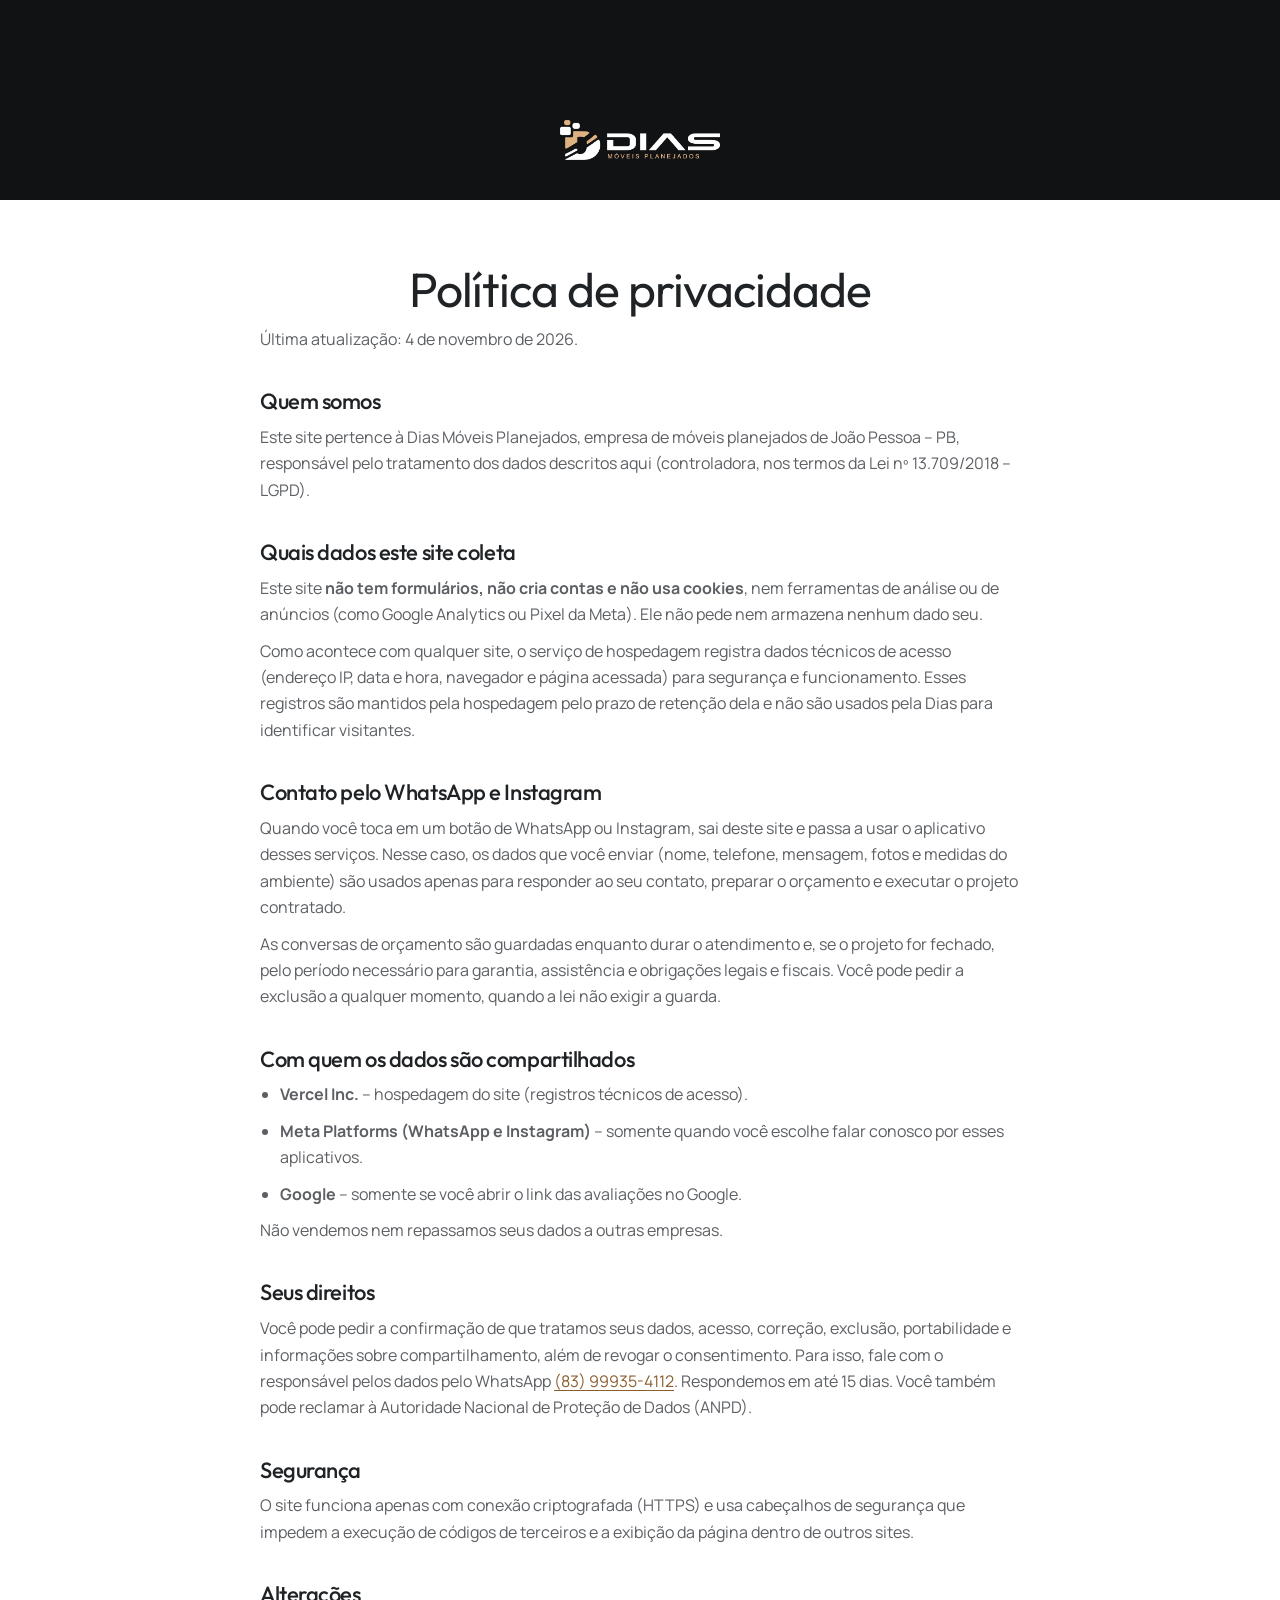
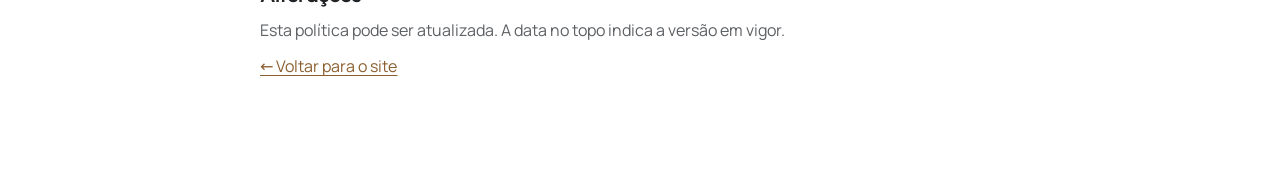
<file: politica-de-privacidade.html>
<!doctype html>
<html lang="pt-BR">
<head>
<meta charset="utf-8">
<meta name="viewport" content="width=device-width, initial-scale=1, viewport-fit=cover">
<title>Política de privacidade | Dias Móveis Planejados</title>
<meta name="description" content="Como a Dias Móveis Planejados trata dados pessoais neste site, conforme a LGPD.">
<meta name="theme-color" content="#111214">
<link rel="canonical" href="https://diasmoveisplanejados.vercel.app/politica-de-privacidade">
<link rel="icon" href="/assets/favicon.png">
<link rel="stylesheet" href="/assets/css/site.css">
</head>
<body class="light">
<header class="page-top dark">
  <a href="/" aria-label="Voltar para o início"><img class="lg" src="/assets/logo-h-light.png" alt="Dias Móveis Planejados" width="1132" height="290"></a>
</header>
<main class="light">
  <article class="wrap doc">
    <h1>Política de privacidade</h1>
    <p>Última atualização: 4 de novembro de 2026.</p>

    <h2>Quem somos</h2>
    <p>Este site pertence à Dias Móveis Planejados, empresa de móveis planejados de João Pessoa – PB, responsável pelo tratamento dos dados descritos aqui (controladora, nos termos da Lei nº 13.709/2018 – LGPD).</p>

    <h2>Quais dados este site coleta</h2>
    <p>Este site <strong>não tem formulários, não cria contas e não usa cookies</strong>, nem ferramentas de análise ou de anúncios (como Google Analytics ou Pixel da Meta). Ele não pede nem armazena nenhum dado seu.</p>
    <p>Como acontece com qualquer site, o serviço de hospedagem registra dados técnicos de acesso (endereço IP, data e hora, navegador e página acessada) para segurança e funcionamento. Esses registros são mantidos pela hospedagem pelo prazo de retenção dela e não são usados pela Dias para identificar visitantes.</p>

    <h2>Contato pelo WhatsApp e Instagram</h2>
    <p>Quando você toca em um botão de WhatsApp ou Instagram, sai deste site e passa a usar o aplicativo desses serviços. Nesse caso, os dados que você enviar (nome, telefone, mensagem, fotos e medidas do ambiente) são usados apenas para responder ao seu contato, preparar o orçamento e executar o projeto contratado.</p>
    <p>As conversas de orçamento são guardadas enquanto durar o atendimento e, se o projeto for fechado, pelo período necessário para garantia, assistência e obrigações legais e fiscais. Você pode pedir a exclusão a qualquer momento, quando a lei não exigir a guarda.</p>

    <h2>Com quem os dados são compartilhados</h2>
    <ul>
      <li><strong>Vercel Inc.</strong> – hospedagem do site (registros técnicos de acesso).</li>
      <li><strong>Meta Platforms (WhatsApp e Instagram)</strong> – somente quando você escolhe falar conosco por esses aplicativos.</li>
      <li><strong>Google</strong> – somente se você abrir o link das avaliações no Google.</li>
    </ul>
    <p>Não vendemos nem repassamos seus dados a outras empresas.</p>

    <h2>Seus direitos</h2>
    <p>Você pode pedir a confirmação de que tratamos seus dados, acesso, correção, exclusão, portabilidade e informações sobre compartilhamento, além de revogar o consentimento. Para isso, fale com o responsável pelos dados pelo WhatsApp <a href="https://wa.me/5583999354112" target="_blank" rel="noopener noreferrer">(83) 99935-4112</a>. Respondemos em até 15 dias. Você também pode reclamar à Autoridade Nacional de Proteção de Dados (ANPD).</p>

    <h2>Segurança</h2>
    <p>O site funciona apenas com conexão criptografada (HTTPS) e usa cabeçalhos de segurança que impedem a execução de códigos de terceiros e a exibição da página dentro de outros sites.</p>

    <h2>Alterações</h2>
    <p>Esta política pode ser atualizada. A data no topo indica a versão em vigor.</p>

    <p><a href="/">← Voltar para o site</a></p>
  </article>
</main>
</body>
</html>
</file>
<file: assets/css/site.css>
@font-face{font-family:"Outfit";font-style:normal;font-weight:300;font-display:swap;src:url(../fonts/outfit-latin-300-normal.woff2) format("woff2")}
@font-face{font-family:"Outfit";font-style:normal;font-weight:400;font-display:swap;src:url(../fonts/outfit-latin-400-normal.woff2) format("woff2")}
@font-face{font-family:"Outfit";font-style:normal;font-weight:500;font-display:swap;src:url(../fonts/outfit-latin-500-normal.woff2) format("woff2")}
@font-face{font-family:"Outfit";font-style:normal;font-weight:600;font-display:swap;src:url(../fonts/outfit-latin-600-normal.woff2) format("woff2")}
@font-face{font-family:"Manrope";font-style:normal;font-weight:400;font-display:swap;src:url(../fonts/manrope-latin-400-normal.woff2) format("woff2")}
@font-face{font-family:"Manrope";font-style:normal;font-weight:500;font-display:swap;src:url(../fonts/manrope-latin-500-normal.woff2) format("woff2")}
@font-face{font-family:"Manrope";font-style:normal;font-weight:600;font-display:swap;src:url(../fonts/manrope-latin-600-normal.woff2) format("woff2")}
@font-face{font-family:"Manrope";font-style:normal;font-weight:700;font-display:swap;src:url(../fonts/manrope-latin-700-normal.woff2) format("woff2")}
:root{
  --ink:#0b0c0d;          /* preto mais fundo (rodapé) */
  --dark:#111214;         /* preto claro — base */
  --dark-2:#1a1c1f;       /* cartões no escuro */
  --line-d:rgba(255,255,255,.09);
  --sand:#deb181;         /* bege do logo */
  --sand-2:#ecd2b3;
  --bronze:#8a5f30;       /* bege escurecido p/ texto em fundo branco (AA) */
  --paper:#ffffff;
  --paper-2:#f6f3ee;
  --line-l:rgba(32,35,38,.12);
  --t-light:#f4f0ea;
  --t-light-2:#b4aea5;
  --t-dark:#202326;
  --t-dark-2:#5c5f63;
  --r:18px;
  --wrap:1200px;
  --ease:cubic-bezier(.2,.75,.2,1);
  --head:"Outfit",system-ui,sans-serif;
  --body:"Manrope",system-ui,sans-serif;
}
*{box-sizing:border-box;margin:0;padding:0}
html{scroll-behavior:smooth;-webkit-text-size-adjust:100%}
html,body{overflow-x:clip}
body{background:var(--dark);color:var(--t-light);font-family:var(--body);font-size:16px;line-height:1.65;overflow-x:hidden;-webkit-font-smoothing:antialiased}
img,video{display:block;max-width:100%}
a{color:inherit;text-decoration:none}
button{font:inherit;color:inherit;background:none;border:0;cursor:pointer}
:focus-visible{outline:2px solid var(--sand);outline-offset:3px;border-radius:6px}
.wrap{width:min(var(--wrap),100% - 32px);margin-inline:auto}
.skip{position:absolute;left:-999px;top:8px;background:var(--sand);color:var(--t-dark);padding:8px 14px;border-radius:8px;z-index:200}
.skip:focus{left:8px}

/* ===== progress ===== */
.progress{position:fixed;inset:0 0 auto 0;height:2px;z-index:120;background:var(--sand);transform-origin:0 50%;transform:scaleX(0)}

/* ===== header ===== */
.hdr{position:fixed;inset:0 0 auto 0;z-index:100;transition:background .4s var(--ease),box-shadow .4s,padding .4s;padding:22px 0}
.hdr.solid{background:rgba(17,18,20,.88);backdrop-filter:blur(14px);-webkit-backdrop-filter:blur(14px);box-shadow:0 1px 0 var(--line-d);padding:12px 0}
.hdr .wrap{display:grid;grid-template-columns:1fr auto 1fr;align-items:center;gap:20px}
.hdr .logo img{height:38px;width:auto}
.nav{display:flex;gap:30px}
.nav a{font-size:13px;letter-spacing:.14em;text-transform:uppercase;color:var(--t-light-2);position:relative;padding:6px 0;transition:color .3s}
.nav a::after{content:"";position:absolute;left:50%;right:50%;bottom:0;height:1px;background:var(--sand);transition:left .35s var(--ease),right .35s var(--ease)}
.nav a:hover,.nav a.on{color:var(--t-light)}
.nav a:hover::after,.nav a.on::after{left:0;right:0}
.hdr .cta-s{justify-self:end}
.burger{display:none;justify-self:end;width:44px;height:44px;border-radius:50%;border:1px solid var(--line-d);position:relative}
.burger span{position:absolute;left:13px;right:13px;height:1.5px;background:var(--t-light);transition:transform .35s var(--ease),opacity .2s}
.burger span:nth-child(1){top:17px}.burger span:nth-child(2){top:25px}
.menu-open .burger span:nth-child(1){transform:translateY(4px) rotate(45deg)}
.menu-open .burger span:nth-child(2){transform:translateY(-4px) rotate(-45deg)}
.mnav{position:fixed;inset:0;z-index:90;background:var(--dark);display:flex;flex-direction:column;align-items:center;justify-content:center;gap:22px;opacity:0;visibility:hidden;transition:opacity .4s,visibility .4s}
.mnav a{font-family:var(--head);font-size:28px;font-weight:300;transform:translateY(16px);opacity:0;transition:transform .5s var(--ease),opacity .5s}
.menu-open .mnav{opacity:1;visibility:visible}
.menu-open .mnav a{transform:none;opacity:1}
.menu-open .mnav a:nth-child(2){transition-delay:.05s}.menu-open .mnav a:nth-child(3){transition-delay:.1s}.menu-open .mnav a:nth-child(4){transition-delay:.15s}.menu-open .mnav a:nth-child(5){transition-delay:.2s}.menu-open .mnav a:nth-child(6){transition-delay:.25s}.menu-open .mnav a:nth-child(7){transition-delay:.3s}

/* ===== buttons (invertem no hover) ===== */
.btn{display:inline-flex;align-items:center;justify-content:center;gap:10px;min-height:52px;padding:0 28px;border-radius:999px;font-weight:700;font-size:13px;letter-spacing:.14em;text-transform:uppercase;border:1.5px solid var(--sand);transition:background .35s var(--ease),color .35s var(--ease),border-color .35s,transform .35s var(--ease)}
.btn svg{width:18px;height:18px;flex:none}
.btn-p{background:var(--sand);color:var(--t-dark)}
.btn-p:hover{background:transparent;color:var(--sand)}
.btn-g{background:transparent;color:var(--t-light);border-color:rgba(255,255,255,.28)}
.btn-g:hover{background:var(--t-light);color:var(--t-dark);border-color:var(--t-light)}
.light .btn-g{color:var(--t-dark);border-color:var(--t-dark)}
.light .btn-g:hover{background:var(--t-dark);color:var(--paper)}
.light .btn-p{background:var(--t-dark);border-color:var(--t-dark);color:var(--paper)}
.light .btn-p:hover{background:transparent;color:var(--t-dark)}
.btn:active{transform:scale(.97)}
.cta-s.btn{min-height:42px;padding:0 20px;font-size:12px}

/* ===== sections ===== */
section{position:relative;padding:clamp(80px,11vw,140px) 0}
.light{background:var(--paper);color:var(--t-dark)}
.light.alt{background:var(--paper-2)}
.dark{background:var(--dark)}
.head{text-align:center;max-width:760px;margin:0 auto clamp(44px,6vw,72px)}
.eyebrow{display:inline-block;font-size:12px;font-weight:700;letter-spacing:.32em;text-transform:uppercase;color:var(--sand);margin-bottom:18px}
.light .eyebrow{color:var(--bronze)}
h1,h2,h3{font-family:var(--head);font-weight:400;line-height:1.08;letter-spacing:-.02em}
h2{font-size:clamp(32px,4.6vw,56px)}
h2 em,h1 em{font-style:normal;color:var(--sand)}
.light h2 em{color:var(--bronze)}
.lead{font-size:clamp(16px,1.5vw,18px);color:var(--t-light-2);margin-top:20px}
.light .lead{color:var(--t-dark-2)}

/* cota — linha de medida simétrica (assinatura visual) */
.cota{display:flex;align-items:center;justify-content:center;gap:14px;margin:26px auto 0;width:min(340px,80%);color:var(--sand);font-size:11px;letter-spacing:.3em;text-transform:uppercase}
.light .cota{color:var(--bronze)}
.cota i{flex:1;height:1px;background:currentColor;position:relative;transform:scaleX(0);transition:transform 1.1s var(--ease) .2s}
.cota i:first-child{transform-origin:100% 50%}.cota i:last-child{transform-origin:0 50%}
.cota i::before{content:"";position:absolute;top:-5px;width:1px;height:11px;background:currentColor}
.cota i:first-child::before{left:0}.cota i:last-child::before{right:0}
.cota b{font-weight:600;opacity:0;transition:opacity .6s .5s}
.in .cota i,.cota.in i{transform:scaleX(1)}
.in .cota b,.cota.in b{opacity:1}

/* ===== reveal / transições ===== */
.rv{opacity:0;transform:translateY(34px);transition:opacity 1s var(--ease),transform 1s var(--ease);transition-delay:var(--d,0s)}
.rv.in{opacity:1;transform:none}
.split .w{display:inline-block;overflow:hidden;vertical-align:top;padding-bottom:.08em;margin-bottom:-.08em}
.split .w>span{display:inline-block;transform:translateY(105%);transition:transform 1s var(--ease);transition-delay:calc(var(--i)*55ms + var(--d,0s))}
.split.in .w>span{transform:none}
.img-rv{overflow:hidden;clip-path:inset(12% 12% 12% 12% round var(--r));transition:clip-path 1.3s var(--ease);transition-delay:var(--d,0s)}
.img-rv img,.img-rv video{transform:scale(1.18);transition:transform 1.8s var(--ease);transition-delay:var(--d,0s)}
.img-rv.in{clip-path:inset(0 0 0 0 round var(--r))}
.img-rv.in img,.img-rv.in video{transform:scale(1)}

/* ===== HERO ===== */
.hero{min-height:100svh;padding:140px 0 70px;display:flex;align-items:center;overflow:hidden;background:var(--dark)}
.hero::before{content:"";position:absolute;inset:0;background:repeating-linear-gradient(90deg,rgba(255,255,255,.028) 0 2px,transparent 2px 46px);mask-image:linear-gradient(180deg,#000,transparent 85%);-webkit-mask-image:linear-gradient(180deg,#000,transparent 85%);pointer-events:none}
.hero::after{content:"";position:absolute;left:50%;top:-20%;width:900px;height:900px;transform:translateX(-50%);background:radial-gradient(closest-side,rgba(222,177,129,.13),transparent);pointer-events:none}
.hero .wrap{position:relative;z-index:1;text-align:center}
.stars{display:inline-flex;align-items:center;gap:10px;padding:8px 16px 8px 12px;border:1px solid var(--line-d);border-radius:999px;font-size:12px;letter-spacing:.16em;text-transform:uppercase;color:var(--t-light-2);transition:border-color .3s,color .3s}
.stars:hover{border-color:var(--sand);color:var(--t-light)}
.stars .st{display:flex;gap:2px;color:var(--sand)}
.stars svg{width:13px;height:13px}
.hero h1{font-size:clamp(40px,7vw,92px);font-weight:300;margin:26px auto 0;max-width:17ch}
.hero h1 strong{font-weight:500}
.hero .lead{max-width:600px;margin-inline:auto}
.hero .acts{display:flex;justify-content:center;gap:14px;flex-wrap:wrap;margin-top:36px}
.tri{display:grid;grid-template-columns:1fr 1.25fr 1fr;gap:clamp(12px,2vw,24px);align-items:center;margin-top:clamp(56px,7vw,84px)}
.tri figure{aspect-ratio:4/5;border-radius:var(--r);overflow:hidden;position:relative;background:var(--dark-2)}
.tri figure img,.tri figure video{width:100%;height:100%;object-fit:cover}
.tri .side{transform:translateY(40px)}
.tri figcaption{position:absolute;left:0;right:0;bottom:0;padding:40px 16px 16px;background:linear-gradient(transparent,rgba(20,22,24,.75));font-size:11px;letter-spacing:.24em;text-transform:uppercase;text-align:center}
.scroll-hint{display:flex;flex-direction:column;align-items:center;gap:10px;margin-top:56px;font-size:11px;letter-spacing:.3em;text-transform:uppercase;color:var(--t-light-2)}
.scroll-hint i{width:1px;height:46px;background:linear-gradient(var(--sand),transparent);animation:drop 2.2s var(--ease) infinite;transform-origin:top}
@keyframes drop{0%{transform:scaleY(0)}50%{transform:scaleY(1)}100%{transform:scaleY(1);opacity:0}}

/* ===== split 50/50 ===== */
.duo{display:grid;grid-template-columns:1fr 1fr;gap:clamp(32px,6vw,88px);align-items:center}
.duo figure{aspect-ratio:4/5;border-radius:var(--r);overflow:hidden;background:var(--paper-2)}
.dark .duo figure{background:var(--dark-2)}
.duo figure img,.duo figure video{width:100%;height:100%;object-fit:cover}
.duo .txt h2{font-size:clamp(30px,3.8vw,48px)}
.duo .txt .cota{margin:24px 0 0;justify-content:flex-start;width:220px}
.duo .txt p{margin-top:20px;color:var(--t-light-2);font-size:17px}
.light .duo .txt p{color:var(--t-dark-2)}
.quote{margin-top:30px;padding:26px 28px;border-left:2px solid var(--sand);background:rgba(222,177,129,.08);border-radius:0 12px 12px 0;font-family:var(--head);font-size:clamp(18px,1.8vw,21px);font-weight:300;line-height:1.5}
.light .quote{background:var(--paper-2);border-color:var(--bronze);color:var(--t-dark)}
.quote small{display:block;margin-top:14px;font-family:var(--body);font-size:12px;letter-spacing:.2em;text-transform:uppercase;color:var(--bronze);font-weight:700}
.dark .quote small{color:var(--sand)}
.ticks{list-style:none;margin-top:26px;display:grid;gap:12px}
.ticks li{display:flex;gap:12px;align-items:flex-start;font-weight:500}
.ticks li::before{content:"";flex:none;width:18px;height:18px;margin-top:3px;border-radius:50%;background:var(--sand) url("data:image/svg+xml,%3Csvg xmlns='http://www.w3.org/2000/svg' viewBox='0 0 24 24' fill='none' stroke='%23202326' stroke-width='3' stroke-linecap='round' stroke-linejoin='round'%3E%3Cpath d='M5 12.5l4.5 4.5L19 7.5'/%3E%3C/svg%3E") center/12px no-repeat}
.duo .acts{margin-top:34px;display:flex;gap:12px;flex-wrap:wrap}

/* ===== diferenciais ===== */
.grid3{display:grid;grid-template-columns:repeat(3,1fr);gap:18px}
.card{padding:36px 30px;border-radius:var(--r);background:var(--dark-2);border:1px solid var(--line-d);text-align:center;transition:transform .5s var(--ease),border-color .4s,background .4s}
.card:hover{transform:translateY(-6px);border-color:rgba(222,177,129,.45)}
.card .ico{width:58px;height:58px;margin:0 auto 22px;border-radius:50%;display:grid;place-items:center;border:1px solid rgba(222,177,129,.4);color:var(--sand);transition:background .4s,color .4s}
.card:hover .ico{background:var(--sand);color:var(--t-dark)}
.card .ico svg{width:26px;height:26px}
.card .n{display:block;font-size:11px;letter-spacing:.3em;color:var(--t-light-2);margin-bottom:8px}
.card h3{font-size:22px;font-weight:500}
.card p{margin-top:10px;font-size:15px;color:var(--t-light-2)}

/* ===== ambientes ===== */
.amb{display:grid;grid-template-columns:repeat(3,1fr);gap:18px}
.amb a{position:relative;aspect-ratio:4/5;border-radius:var(--r);overflow:hidden;display:block;background:var(--paper-2);isolation:isolate}
.amb img{width:100%;height:100%;object-fit:cover;transition:transform 1.2s var(--ease)}
.amb a::after{content:"";position:absolute;inset:0;background:linear-gradient(180deg,transparent 45%,rgba(24,26,29,.82));z-index:1;transition:opacity .5s}
.amb .lb{position:absolute;left:0;right:0;bottom:0;z-index:2;padding:24px;text-align:center;color:var(--t-light)}
.amb .lb h3{font-size:24px;font-weight:500}
.amb .lb span{display:inline-flex;align-items:center;gap:8px;margin-top:8px;font-size:11px;letter-spacing:.24em;text-transform:uppercase;color:var(--sand);opacity:0;transform:translateY(8px);transition:opacity .45s,transform .45s var(--ease)}
.amb a:hover img{transform:scale(1.07)}
.amb a:hover .lb span,.amb a:focus-visible .lb span{opacity:1;transform:none}

/* ===== motivos (simétrico: 3 | imagem | 3) ===== */
.mot{display:grid;grid-template-columns:1fr minmax(260px,400px) 1fr;gap:clamp(24px,4vw,56px);align-items:center}
.mot ol{list-style:none;display:grid;gap:clamp(26px,3.4vw,44px)}
.mot li{display:grid;gap:6px}
.mot .l li{text-align:right}
.mot li .k{font-family:var(--head);font-size:40px;font-weight:300;line-height:1;color:var(--bronze)}
.mot li h3{font-size:21px;font-weight:500}
.mot li p{font-size:15px;color:var(--t-dark-2)}
.mot figure{aspect-ratio:4/5;border-radius:200px 200px var(--r) var(--r);overflow:hidden}
.mot figure img{width:100%;height:100%;object-fit:cover}
.mot .img-rv{clip-path:inset(12% 12% 12% 12% round 200px 200px var(--r) var(--r))}
.mot .img-rv.in{clip-path:inset(0 round 200px 200px var(--r) var(--r))}

/* ===== portfólio ===== */
.port{display:grid;grid-template-columns:repeat(4,1fr);gap:14px}
.port button{position:relative;aspect-ratio:4/5;border-radius:14px;overflow:hidden;background:var(--paper-2)}
.port img{width:100%;height:100%;object-fit:cover;transition:transform 1s var(--ease),filter .6s}
.port button::after{content:"";position:absolute;inset:0;background:rgba(32,35,38,.35) url("data:image/svg+xml,%3Csvg xmlns='http://www.w3.org/2000/svg' viewBox='0 0 24 24' fill='none' stroke='%23deb181' stroke-width='1.6' stroke-linecap='round'%3E%3Ccircle cx='11' cy='11' r='7'/%3E%3Cpath d='M20 20l-3.5-3.5M11 8v6M8 11h6'/%3E%3C/svg%3E") center/38px no-repeat;opacity:0;transition:opacity .4s}
.port button:hover img{transform:scale(1.06)}
.port button:hover::after,.port button:focus-visible::after{opacity:1}
.center-act{display:flex;justify-content:center;gap:12px;flex-wrap:wrap;margin-top:clamp(40px,5vw,56px)}

/* lightbox */
.lbx{position:fixed;inset:0;z-index:150;background:rgba(20,22,24,.95);display:grid;place-items:center;opacity:0;visibility:hidden;transition:opacity .4s,visibility .4s;padding:20px}
.lbx.open{opacity:1;visibility:visible}
.lbx img{max-height:86svh;max-width:min(92vw,700px);border-radius:14px;transform:scale(.94);transition:transform .5s var(--ease)}
.lbx.open img{transform:none}
.lbx .x,.lbx .pv,.lbx .nx{position:absolute;width:52px;height:52px;border-radius:50%;border:1px solid var(--line-d);display:grid;place-items:center;color:var(--t-light);background:rgba(36,39,43,.7);transition:background .3s,color .3s}
.lbx .x:hover,.lbx .pv:hover,.lbx .nx:hover{background:var(--sand);color:var(--t-dark)}
.lbx .x{top:20px;right:20px}.lbx .pv{left:20px;top:50%;margin-top:-26px}.lbx .nx{right:20px;top:50%;margin-top:-26px}
.lbx svg{width:22px;height:22px}

/* ===== carrossel de vídeos ===== */
.vc{position:relative;overflow:hidden;height:clamp(420px,46vw,560px);touch-action:pan-y;user-select:none}
.vc .it{position:absolute;left:50%;top:50%;width:clamp(230px,24vw,330px);aspect-ratio:4/5;margin-left:calc(clamp(230px,24vw,330px)/-2);border-radius:var(--r);overflow:hidden;background:var(--dark-2);transition:transform .8s var(--ease),opacity .8s var(--ease),filter .8s,box-shadow .8s;transform:translateY(-50%) translateX(calc(var(--o)*78%)) scale(var(--s));opacity:var(--op);filter:saturate(var(--sat)) brightness(var(--br));z-index:var(--z);cursor:pointer}
.vc .it video{width:100%;height:100%;object-fit:cover;pointer-events:none}
.vc .it.act{box-shadow:0 30px 80px -20px rgba(0,0,0,.7),0 0 0 1.5px var(--sand);cursor:default}
.vc .it .tag{position:absolute;left:50%;bottom:14px;transform:translateX(-50%);padding:6px 12px;border-radius:999px;background:rgba(32,35,38,.7);backdrop-filter:blur(6px);font-size:10px;letter-spacing:.24em;text-transform:uppercase;white-space:nowrap;opacity:0;transition:opacity .5s}
.vc .it.act .tag{opacity:1}
.vc-ctrl{display:flex;align-items:center;justify-content:center;gap:22px;margin-top:34px}
.vc-ctrl .ar{width:52px;height:52px;border-radius:50%;border:1px solid rgba(222,177,129,.5);display:grid;place-items:center;color:var(--sand);transition:background .3s,color .3s}
.vc-ctrl .ar:hover{background:var(--sand);color:var(--t-dark)}
.vc-ctrl .ar svg{width:20px;height:20px}
.dots{display:flex;gap:0}
.dots button{min-width:24px;height:24px;padding:0 8px;display:grid;place-items:center}
.dots button::before{content:"";width:8px;height:8px;border-radius:99px;background:rgba(255,255,255,.22);transition:width .4s var(--ease),background .4s}
.dots button.on::before{width:28px;background:var(--sand)}

/* ===== processo ===== */
.steps{display:grid;grid-template-columns:repeat(4,1fr);gap:18px;position:relative}
.steps::before{content:"";position:absolute;left:12.5%;right:12.5%;top:33px;height:1px;background:rgba(222,177,129,.45);transform:scaleX(0);transition:transform 1.6s var(--ease) .3s}
.steps.in::before{transform:scaleX(1)}
.step{text-align:center;position:relative}
.step .b{width:66px;height:66px;margin:0 auto 22px;border-radius:50%;background:var(--dark);border:1px solid var(--sand);display:grid;place-items:center;font-family:var(--head);font-size:22px;color:var(--sand);position:relative;z-index:1}
.step h3{font-size:20px;font-weight:500}
.step p{margin-top:8px;font-size:15px;color:var(--t-light-2);max-width:250px;margin-inline:auto}

/* ===== google ===== */
.g5{text-align:center}
.g5 .big{display:flex;justify-content:center;gap:8px;color:var(--bronze);margin-bottom:22px}
.g5 .big svg{width:clamp(30px,4vw,44px);height:clamp(30px,4vw,44px);opacity:0;transform:scale(.4) rotate(-30deg);transition:opacity .5s,transform .7s cubic-bezier(.3,1.6,.5,1)}
.g5.in .big svg{opacity:1;transform:none}
.g5.in .big svg:nth-child(2){transition-delay:.1s}.g5.in .big svg:nth-child(3){transition-delay:.2s}.g5.in .big svg:nth-child(4){transition-delay:.3s}.g5.in .big svg:nth-child(5){transition-delay:.4s}

/* ===== CTA final ===== */
.final{text-align:center;overflow:hidden}
.final::before{content:"";position:absolute;inset:0;background:repeating-linear-gradient(90deg,rgba(255,255,255,.03) 0 2px,transparent 2px 46px);pointer-events:none}
.final .sym{width:84px;margin:0 auto 30px;opacity:.95}
.final h2{font-size:clamp(38px,6vw,78px);font-weight:300}
.final .lead{max-width:620px;margin-inline:auto}
.final .acts{display:flex;justify-content:center;gap:14px;flex-wrap:wrap;margin-top:40px}

/* ===== footer ===== */
footer{background:var(--ink);padding:70px 0 34px;text-align:center}
footer .lg{height:130px;width:auto;margin:0 auto}
footer .slogan{margin-top:22px;font-family:var(--head);font-size:20px;font-weight:300;color:var(--t-light-2)}
footer .soc{display:flex;justify-content:center;gap:14px;margin-top:28px}
footer .soc a{width:48px;height:48px;border-radius:50%;border:1px solid var(--line-d);display:grid;place-items:center;color:var(--sand);transition:background .3s,color .3s,border-color .3s}
footer .soc a:hover{background:var(--sand);color:var(--t-dark);border-color:var(--sand)}
footer .soc svg{width:20px;height:20px}
footer .meta{display:flex;justify-content:center;gap:10px 28px;flex-wrap:wrap;margin-top:28px;font-size:14px;color:var(--t-light-2)}
footer .meta a:hover{color:var(--sand)}
footer .copy{margin-top:40px;padding-top:24px;border-top:1px solid var(--line-d);font-size:12px;letter-spacing:.08em;color:#85807a}

/* whatsapp flutuante */
.wpp{position:fixed;right:20px;bottom:calc(20px + env(safe-area-inset-bottom));z-index:95;width:60px;height:60px;border-radius:50%;background:var(--sand);color:var(--t-dark);display:grid;place-items:center;box-shadow:0 14px 34px -8px rgba(0,0,0,.55);transition:transform .4s var(--ease),background .3s;transform:scale(0)}
.wpp.show{transform:scale(1)}
.wpp:hover{background:#fff}
.wpp svg{width:30px;height:30px}
.wpp::before{content:"";position:absolute;inset:0;border-radius:50%;border:2px solid var(--sand);animation:ring 2.4s ease-out infinite}
@keyframes ring{0%{transform:scale(1);opacity:.8}100%{transform:scale(1.6);opacity:0}}


/* ===== intro do logo ===== */
.intro{position:fixed;inset:0;z-index:300;background:var(--dark);display:grid;place-items:center;transition:opacity .8s var(--ease),visibility .8s}
.intro.out{opacity:0;visibility:hidden}
.intro .lg{position:relative;width:min(720px,88vw);aspect-ratio:1173/295;transition:transform .8s var(--ease)}
.intro.out .lg{transform:scale(1.06)}
.intro img{position:absolute;display:block;max-width:none;height:auto}
.intro .sy{left:0;top:0;width:25.149%;opacity:0;transform:translateX(148.8%) scale(.82);animation:syIn .8s var(--ease) .15s forwards,syMove 1s cubic-bezier(.65,0,.25,1) 1.15s forwards}
.intro .di{left:29.412%;top:33.22%;width:70.588%;opacity:0;transform:translateX(26%);animation:diIn 1s var(--ease) 1.6s forwards}
.intro .mv{left:29.923%;top:82.034%;width:56.948%;opacity:0;animation:mvIn 1.3s ease-in-out 2.55s forwards}
@keyframes syIn{to{opacity:1;transform:translateX(148.8%) scale(1)}}
@keyframes syMove{from{opacity:1;transform:translateX(148.8%) scale(1)}to{opacity:1;transform:translateX(0) scale(1)}}
@keyframes diIn{to{opacity:1;transform:none}}
@keyframes mvIn{to{opacity:1}}
html.intro-on,html.intro-on body{overflow:hidden}
.intro .skip-i{position:absolute;bottom:calc(28px + env(safe-area-inset-bottom));left:50%;transform:translateX(-50%);font-size:11px;letter-spacing:.3em;text-transform:uppercase;color:var(--t-light-2);opacity:0;animation:mvIn .6s ease 1.2s forwards}
@media (prefers-reduced-motion:reduce){.intro .sy,.intro .di,.intro .mv{animation:none!important;opacity:1;transform:none}}
.duo-gap{margin-top:clamp(72px,9vw,120px)}
.lead-narrow{max-width:560px;margin-inline:auto}
.rel{position:relative}
footer .copy a{text-decoration:underline;text-underline-offset:3px}
footer .copy a:hover{color:var(--sand)}
/* páginas internas (404 e privacidade) */
.page-top{padding:120px 0 40px;text-align:center}
.page-top .lg{height:40px;width:auto;margin:0 auto}
.doc{max-width:760px;margin-inline:auto;padding-top:64px;padding-bottom:90px}
.doc h1{font-size:clamp(32px,5vw,48px);font-weight:400;text-align:center}
.doc h2{font-size:22px;font-weight:500;margin:38px 0 10px}
.doc p,.doc li{color:var(--t-dark-2);margin-top:10px}
.doc ul{padding-left:20px}
.doc a{color:var(--bronze);text-decoration:underline;text-underline-offset:3px}
.nf{min-height:100svh;display:grid;place-items:center;text-align:center}
.nf .code{font-family:var(--head);font-size:clamp(90px,18vw,180px);font-weight:300;line-height:1;color:var(--sand)}
.nf h1{font-size:clamp(28px,4vw,40px);margin-top:10px}
.nf p{color:var(--t-light-2);margin:14px auto 34px;max-width:440px}
/* ===== responsivo ===== */
@media (max-width:1020px){
  .nav,.hdr .cta-s{display:none}
  .burger{display:block}
  .hdr .wrap{grid-template-columns:1fr auto}
  .grid3,.amb{grid-template-columns:repeat(2,1fr)}
  .port{grid-template-columns:repeat(3,1fr)}
  .steps{grid-template-columns:repeat(2,1fr);row-gap:44px}
  .steps::before{display:none}
  .mot{grid-template-columns:1fr;max-width:560px;margin-inline:auto}
  .mot figure{order:-1;max-width:360px;width:100%;margin-inline:auto}
  .mot .l li,.mot .r li{text-align:center}
}
@media (max-width:760px){
  .duo{grid-template-columns:1fr}
  .duo.rev figure{order:-1}
  .duo .txt{text-align:center}
  .duo .txt .cota{margin-inline:auto}
  .duo .acts{justify-content:center}
  .quote{text-align:left}
  .ticks{width:fit-content;margin-inline:auto;text-align:left}
  .tri{grid-template-columns:1fr;max-width:340px;margin-inline:auto}
  .tri .side{display:none}
  .port{grid-template-columns:repeat(2,1fr);gap:10px}
  .vc .it{--w:min(66vw,300px);width:var(--w);margin-left:calc(var(--w)/-2)}
  .vc{height:min(100vw,440px)}
}
@media (max-width:560px){
  .grid3{grid-template-columns:1fr}
  .amb{grid-template-columns:1fr 1fr;gap:10px}
  .amb .lb{padding:14px 10px}
  .amb .lb h3{font-size:17px}
  .amb .lb span{display:none}
  .steps{grid-template-columns:1fr}
  .hero .acts .btn,.final .acts .btn{width:100%}
  .hdr .logo img{height:30px}
  footer .lg{height:104px}
}
@media (prefers-reduced-motion:reduce){
  *,*::before,*::after{animation:none!important;transition-duration:.01ms!important;transition-delay:0s!important}
  .rv,.split .w>span{opacity:1;transform:none}
  .img-rv{clip-path:none}.img-rv img,.img-rv video{transform:none}
  html{scroll-behavior:auto}
}
.nf-logo{height:38px;width:auto;margin:0 auto 40px}
</file>
